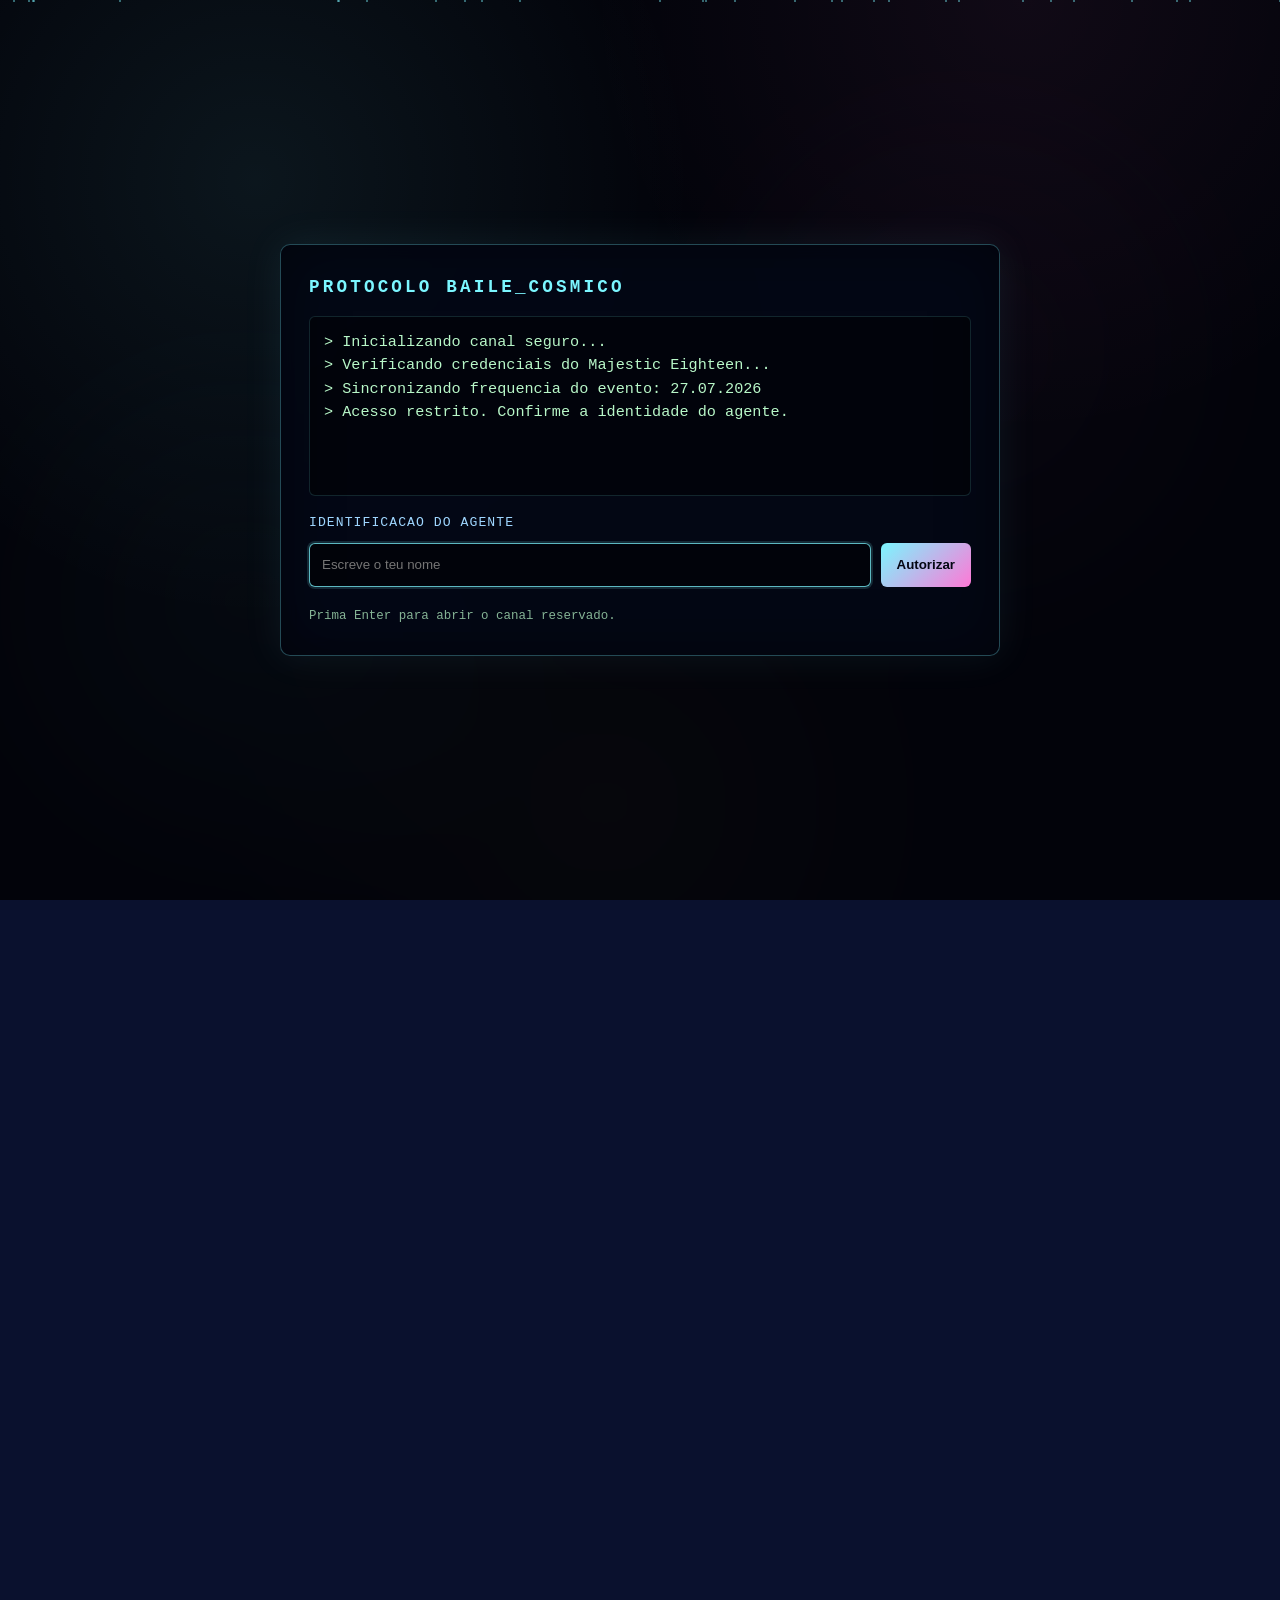
<file: index.html>
﻿<!DOCTYPE html>
<html lang="pt-PT">
<head>
    <meta charset="UTF-8">
    <meta name="viewport" content="width=device-width, initial-scale=1.0">
    <meta name="description" content="Baile Cósmico é o site narrativo do Majestic Eighteen de Natasha, com galeria, depoimentos, playlist e convite especial.">
    <meta name="theme-color" content="#070a1f">
    <meta name="robots" content="index, follow">
    <link rel="canonical" href="https://baile-cosmico.vercel.app/">
    <link rel="icon" href="favicon.svg" type="image/svg+xml">
    <link rel="preload" as="image" href="imagens/foto-header.jpeg">
    <meta property="og:type" content="website">
    <meta property="og:site_name" content="Baile Cósmico">
    <meta property="og:title" content="Baile Cósmico | Majestic Eighteen">
    <meta property="og:description" content="Entre no universo emocional e cósmico do Majestic Eighteen de Natasha.">
    <meta property="og:url" content="https://baile-cosmico.vercel.app/">
    <meta property="og:image" content="https://baile-cosmico.vercel.app/imagens/foto-header.jpeg">
    <meta name="twitter:card" content="summary_large_image">
    <title>Baile Cósmico | Majestic Eighteen de Natasha</title>
    <link rel="stylesheet" href="style/style.css">
    <script type="application/ld+json">
        {
        "@context": "https://schema.org",
        "@type": "Event",
        "name": "Baile Cósmico - Majestic Eighteen",
        "description": "Celebração dos dezoito anos de Natasha em uma experiência narrativa com convite, galeria, depoimentos e playlist.",
        "startDate": "2026-07-27T00:00:00+01:00",
        "endDate": "2026-07-27T23:59:59+01:00",
        "eventAttendanceMode": "https://schema.org/OfflineEventAttendanceMode",
        "eventStatus": "https://schema.org/EventScheduled",
        "image": "https://baile-cosmico.vercel.app/imagens/foto-header.jpeg",
        "url": "https://baile-cosmico.vercel.app/",
        "location": {
            "@type": "Place",
            "name": "Ondjiva, Angola",
            "address": {
            "@type": "PostalAddress",
            "addressLocality": "Ondjiva",
            "addressCountry": "AO"
            }
        },
        "organizer": {
            "@type": "Person",
            "name": "Natasha",
            "url": "https://baile-cosmico.vercel.app/"
        }
        }
    </script>
    <link rel="stylesheet" href="style/experience.css">
    <link rel="stylesheet" href="style/cosmic-gate.css">
    <script>
        if (!sessionStorage.getItem("baile_cosmico_gate_passed")) {
            document.documentElement.classList.add("cosmic-gate-pending");
        }
    </script>
</head>
<body data-page-title="Baile Cósmico | Majestic Eighteen de Natasha">
    <a class="skip-link" href="#conteudo">Saltar para o conteúdo</a>
    <header role="banner">
        <h1>Baile Cósmico</h1>
        <h2>Tasha Hars</h2>
        <div id="countdown" aria-label="Contagem regressiva para o evento">
            <div class="time-box"><span id="days">00</span><p>DAYS</p></div>
            <div class="time-box"><span id="hours">00</span><p>HOURS</p></div>
            <div class="time-box"><span id="minutes">00</span><p>MINUTES</p></div>
            <div class="time-box"><span id="seconds">00</span><p>SECONDS</p></div>
        </div>
    </header>

    <nav class="links" aria-label="Navegação principal">
        <a href="index.html">Início</a>
        <a href="pages/galeria.html">Galeria</a>
        <a href="pages/depoimentos.html">Depoimentos</a>
        <a href="pages/playlist.html">Playlist</a>
        <a href="pages/convite.html">Convite</a>
    </nav>

    <main id="conteudo">
        <article>
            <h2>Um convite para atravessar este momento</h2>
            <img src="imagens/foto32.jpeg" alt="Retrato artístico de Natasha para o Baile Cósmico" width="1200" height="1600" decoding="async" fetchpriority="high">
            <p>
                Belonging in spaces between, ignoring these boxes I used to fit into. Just a way to remind myself that I exist, and to be grateful for this becoming eighteen.
                <br><br>
                Em breve chegará o meu décimo oitavo aniversário. E, pela primeira vez, sinto que não estou apenas a celebrar um número, mas a atravessar um limiar. Este site é a materialização de meses de espera, de preparação e, acima de tudo, de transformação. É a prova de que este dia é real. De que eu cheguei até aqui.
                <br><br>
                Os 17 não foram barulhentos. Não foram cheios de grandes acontecimentos ou histórias que parecem filmes, como os Sweet Sixteen. Mas foram verdadeiros.
                <br><br>
                Senti coisas que nunca imaginei que sentiria, desde amor até ódio. E isso não foi mágico como nos livros — foi confuso, assustador. Foram os tipos de sentimentos que nos obrigam a fugir de nós mesmos. E, talvez por isso, eu tenha escolhido ignorá-los. Nem tudo o que sentimos precisa ser vivido e isso também é crescer.
                <br><br>
                Mas, em meio a tudo isso, encontrei algo que foi muito significativo: a amizade. Com a Edvânia, descobri o verdadeiro significado de heart to heart com amigos, não como algo romântico, mas como uma conexão sincera, leve e segura. Daquelas que não exigem explicações, apenas presença. Fiz novas amizades. Deixei outras para trás. E entendi que crescer também é saber escolher quem fica e aceitar quem já não pertence.
                <br><br>
                A vida, no entanto, também me apresentou desafios que eu não podia ignorar. O divórcio dos meus pais foi um deles. Não foi fácil, foi transformador. Obrigou-me a ver o mundo com outros olhos, a entender o valor de coisas que antes pareciam garantidas: um lar estável, o amor dentro de casa, a presença constante de uma família unida. E, ao mesmo tempo, fez-me valorizar ainda mais as pessoas que estiveram ao meu lado, meus amigos, apoios, refúgios. Os 17 foram, acima de tudo, um ano de amadurecimento silencioso. De aprender sem perceber que estava a aprender, de crescer sem anunciar que estava a crescer.
                <br><br>
                À beira do fim do ensino secundário, com o coração dividido entre o medo e a ansiedade boa de quem está prestes a começar algo novo. As universidades, os caminhos, os sonhos que durante tanto tempo foram apenas ideias… tudo começa a ganhar forma. Se antes eu estava a aprender a sobreviver, e depois a florescer, agora, eu começo a entender o que significa tornar-me.
                <br><br>
                O Majestic Eighteen não é sobre perfeição, mas sobre consciência e presença. Sobre aceitar que a vida nem sempre será bonita, mas ainda assim pode ser significativa. Então, este é o meu convite: não apenas para entrarem neste baile… mas para entrarem neste momento comigo.
                <br><br>
                E, se ao percorrerem este espaço encontrarem um pedaço de mim — espero que, de alguma forma, encontrem também um pedaço de vocês.
            </p>
        </article>
    </main>

    <footer>
        <p>Desenvolvido por <a href="https://github.com/Joao-Mukoma-Dona-Pedro" target="_blank" rel="noopener noreferrer">João Pedro</a></p>
    </footer>

    <script src="js/mission-data.js"></script>
    <script src="js/cosmic-gate.js"></script>
    <script src="js/seo.js" defer></script>
    <script>
        function atualizarCountdown() {
            const destino = new Date("2026-07-27T00:00:00").getTime();
            const agora = new Date().getTime();
            const diferenca = destino - agora;

            if (diferenca <= 0) {
                document.getElementById("countdown").textContent = "EVENTO COMEÇOU";
                return;
            }

            const dias = Math.floor(diferenca / (1000 * 60 * 60 * 24));
            const horas = Math.floor((diferenca % (1000 * 60 * 60 * 24)) / (1000 * 60 * 60));
            const minutos = Math.floor((diferenca % (1000 * 60 * 60)) / (1000 * 60));
            const segundos = Math.floor((diferenca % (1000 * 60)) / 1000);

            document.getElementById("days").textContent = dias;
            document.getElementById("hours").textContent = horas;
            document.getElementById("minutes").textContent = minutos;
            document.getElementById("seconds").textContent = segundos;
        }

        setInterval(atualizarCountdown, 1000);
        atualizarCountdown();
    </script>
    <script src="js/cosmic-experience.js" defer></script>
</body>
</html>
</file>
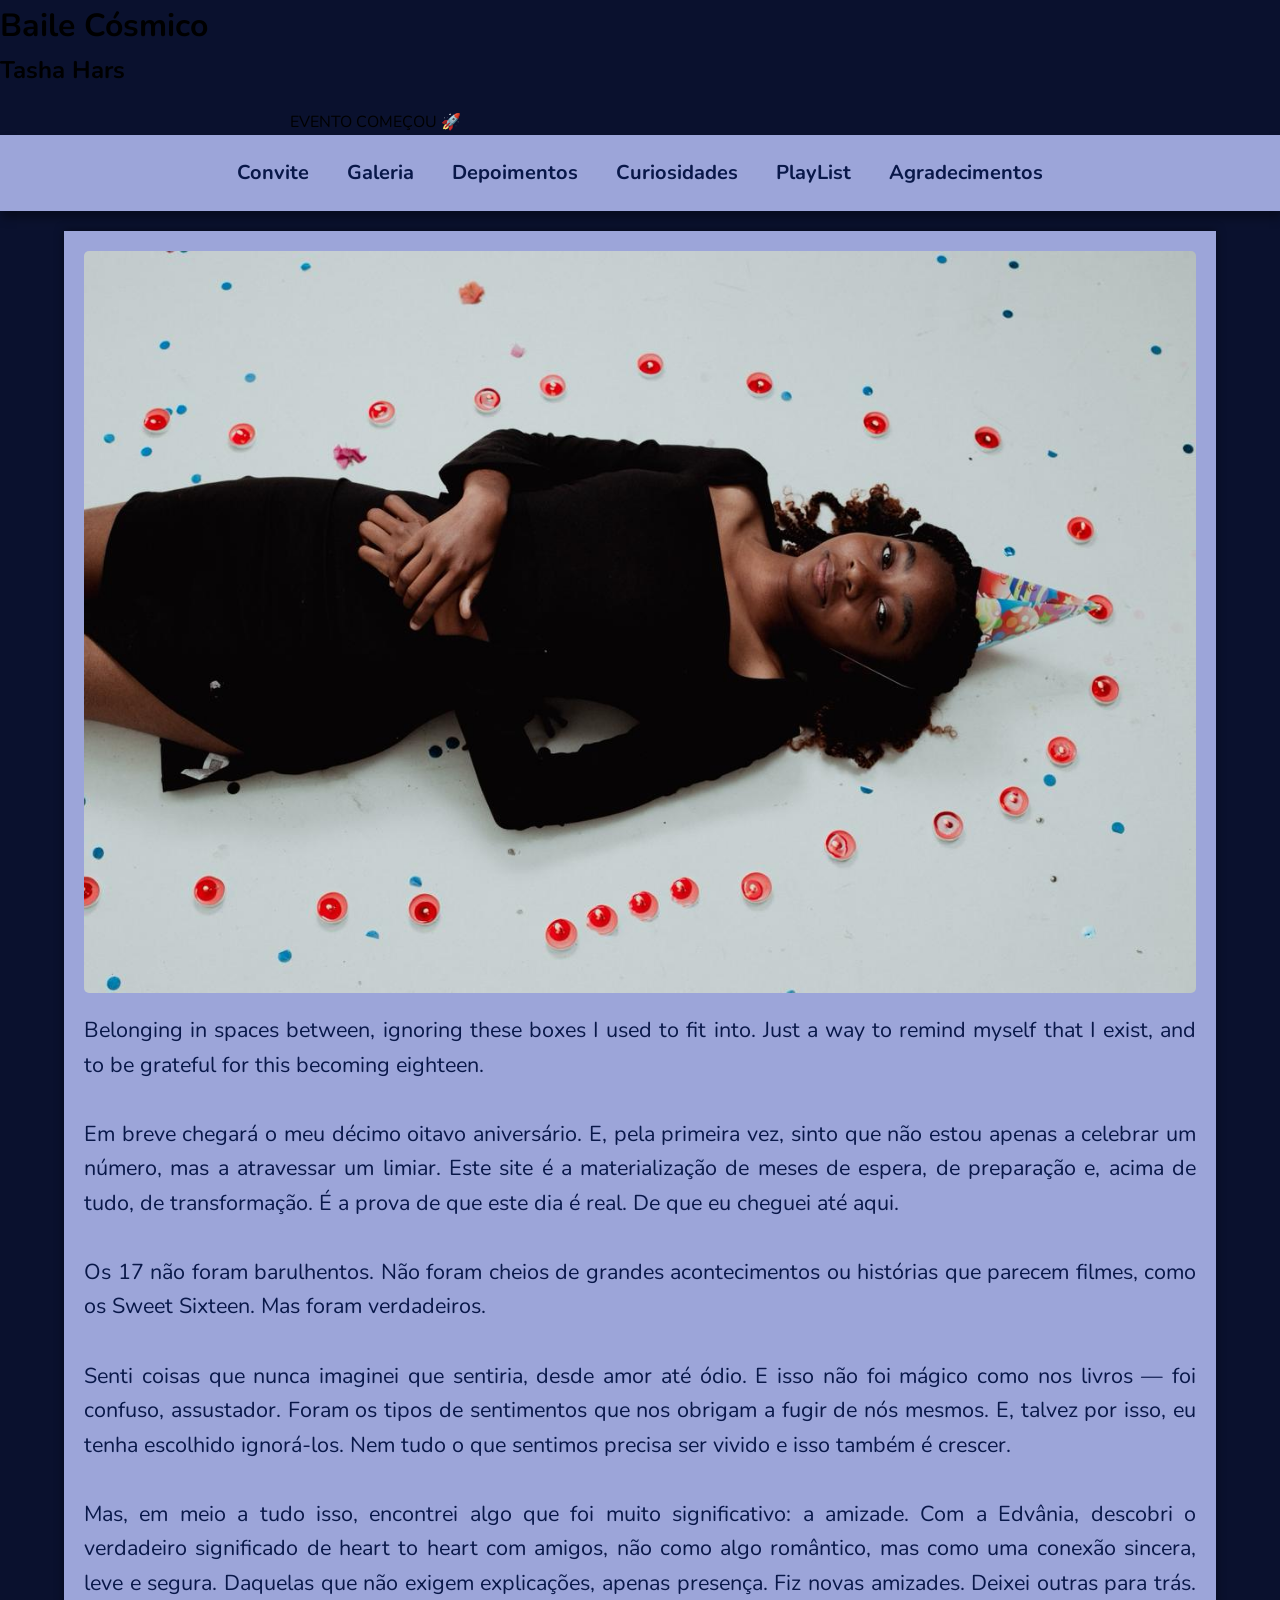
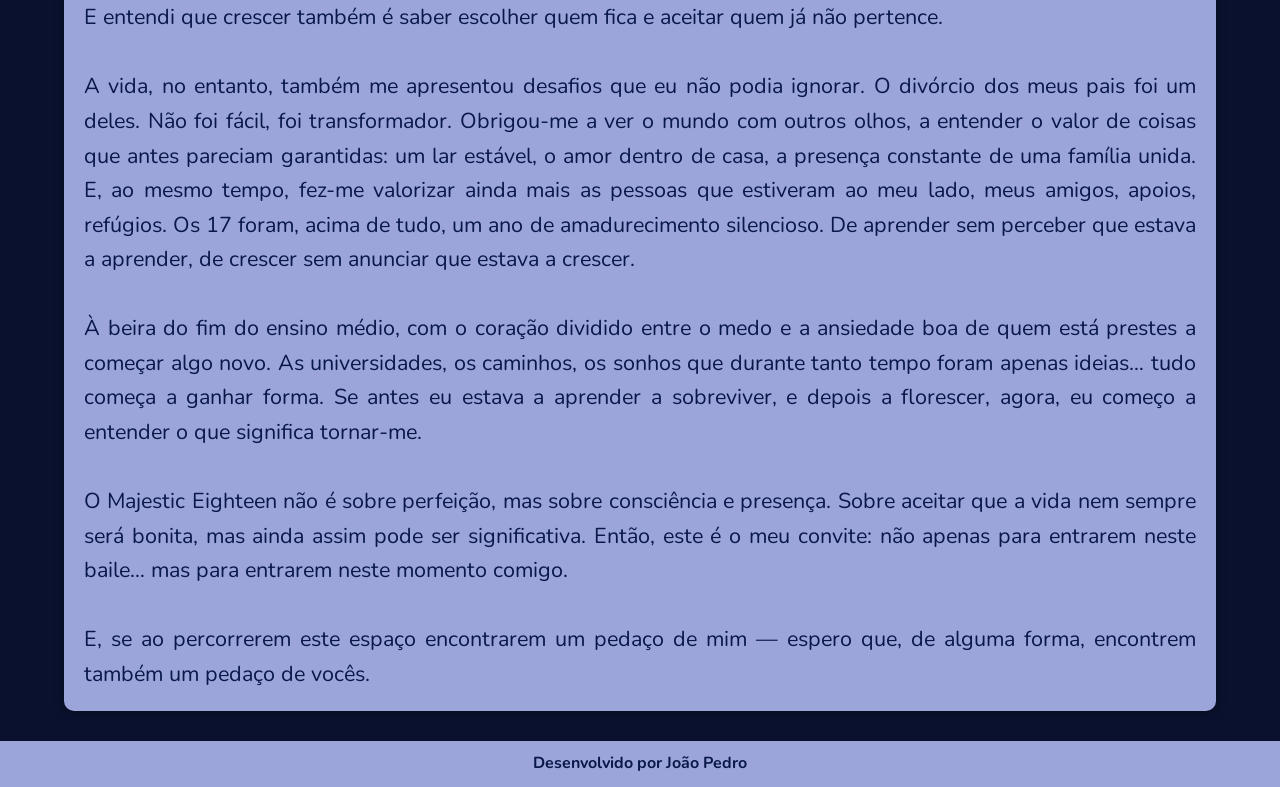
<file: pages/index.html>
<!DOCTYPE html>
<html lang="pt-br">
<head>
    <meta charset="UTF-8">
    <meta name="viewport" content="width=device-width, initial-scale=1.0">
    <title>Baile Cósmico</title>

    <link rel="stylesheet" href="../style/style.css ">

</head>
<body>
    
    <div>
        <header>
            <h1>Baile Cósmico</h1>
            <h2>Tasha Hars</h2>
            <div id="countdown">
    <div class="time-box">
        <span id="days">00</span>
        <p>DAYS</p>
    </div>
    <div class="time-box">
        <span id="hours">00</span>
        <p>HOURS</p>
    </div>
    <div class="time-box">
        <span id="minutes">00</span>
        <p>MINUTES</p>
    </div>
    <div class="time-box">
        <span id="seconds">00</span>
        <p>SECONDS</p>
    </div>
</div>
        </header>
    </div>
    <nav class="links">
        <a href="convite.html">Convite</a>
        <a href="galeria.html">Galeria</a>
        <a href="depoimentos.html">Depoimentos</a>
        <a href="curiosidades.html">Curiosidades</a>
        <a href="playlist.html">PlayList</a>
        <a href="agradecimentos.html">Agradecimentos</a>

    </nav>
    <nav>

    </nav>
    <main>
        <article>

            <img src="../images/foto32.jpeg">
          <p>
            Belonging in spaces between, ignoring these boxes I used to fit into. Just a way to remind myself that I exist, and to be grateful for this becoming eighteen.
            <br>
            <br>
            Em breve chegará o meu décimo oitavo aniversário. E, pela primeira vez, sinto que não estou apenas a celebrar um número, mas a atravessar um limiar. Este site é a materialização de meses de espera, de preparação e, acima de tudo, de transformação. É a prova de que este dia é real. De que eu cheguei até aqui.
            <br>
            <br>
            Os 17 não foram barulhentos. Não foram cheios de grandes acontecimentos ou histórias que parecem filmes, como os Sweet Sixteen. Mas foram verdadeiros.
            <br>
            <br>
            Senti coisas que nunca imaginei que sentiria, desde amor até ódio. E isso não foi mágico como nos livros — foi confuso, assustador. Foram os tipos de sentimentos que nos obrigam a fugir de nós mesmos. E, talvez por isso, eu tenha escolhido ignorá-los. Nem tudo o que sentimos precisa ser vivido e isso também é crescer.
            <br>
            <br>
            Mas, em meio a tudo isso, encontrei algo que foi muito significativo: a amizade. Com a Edvânia, descobri o verdadeiro significado de heart to heart com amigos, não como algo romântico, mas como uma conexão sincera, leve e segura. Daquelas que não exigem explicações, apenas presença. Fiz novas amizades. Deixei outras para trás. E entendi que crescer também é saber escolher quem fica e aceitar quem já não pertence.
            <br>
            <br>
            A vida, no entanto, também me apresentou desafios que eu não podia ignorar. O divórcio dos meus pais foi um deles. Não foi fácil, foi transformador. Obrigou-me a ver o mundo com outros olhos, a entender o valor de coisas que antes pareciam garantidas: um lar estável, o amor dentro de casa, a presença constante de uma família unida. E, ao mesmo tempo, fez-me valorizar ainda mais as pessoas que estiveram ao meu lado, meus amigos, apoios, refúgios. Os 17 foram, acima de tudo, um ano de amadurecimento silencioso. De aprender sem perceber que estava a aprender, de crescer sem anunciar que estava a crescer.
            <br>
            <br>
            À beira do fim do ensino médio, com o coração dividido entre o medo e a ansiedade boa de quem está prestes a começar algo novo. As universidades, os caminhos, os sonhos que durante tanto tempo foram apenas ideias… tudo começa a ganhar forma. Se antes eu estava a aprender a sobreviver, e depois a florescer, agora, eu começo a entender o que significa tornar-me.
            <br>
            <br>
            O Majestic Eighteen não é sobre perfeição, mas sobre consciência e presença. Sobre aceitar que a vida nem sempre será bonita, mas ainda assim pode ser significativa. Então, este é o meu convite:
            não apenas para entrarem neste baile… mas para entrarem neste momento comigo.
            <br>
            <br>
            E, se ao percorrerem este espaço encontrarem um pedaço de mim —
            espero que, de alguma forma, encontrem também um pedaço de vocês.
          </p>  
        </article>
    </main>
    <footer>
       <p>Desenvolvido por <a href="https://github.com/Joao-Mukoma-Dona-Pedro" target="_blank"> João Pedro</a></p> 
    </footer>

    

<script>
function atualizarCountdown() {
    const destino = new Date("2026-07-27T00:00:00").getTime();
    const agora = new Date().getTime();

    const diferenca = destino - agora;

    if (diferenca <= 0) {
        document.getElementById("countdown").innerHTML = "EVENTO COMEÇOU 🚀";
        return;
    }

    const dias = Math.floor(diferenca / (1000 * 60 * 60 * 24));
    const horas = Math.floor((diferenca % (1000 * 60 * 60 * 24)) / (1000 * 60 * 60));
    const minutos = Math.floor((diferenca % (1000 * 60 * 60)) / (1000 * 60));
    const segundos = Math.floor((diferenca % (1000 * 60)) / 1000);

    document.getElementById("days").textContent = dias;
    document.getElementById("hours").textContent = horas;
    document.getElementById("minutes").textContent = minutos;
    document.getElementById("seconds").textContent = segundos;
}

setInterval(atualizarCountdown, 1000);
atualizarCountdown();
</script>
</body>
</html>
</file>
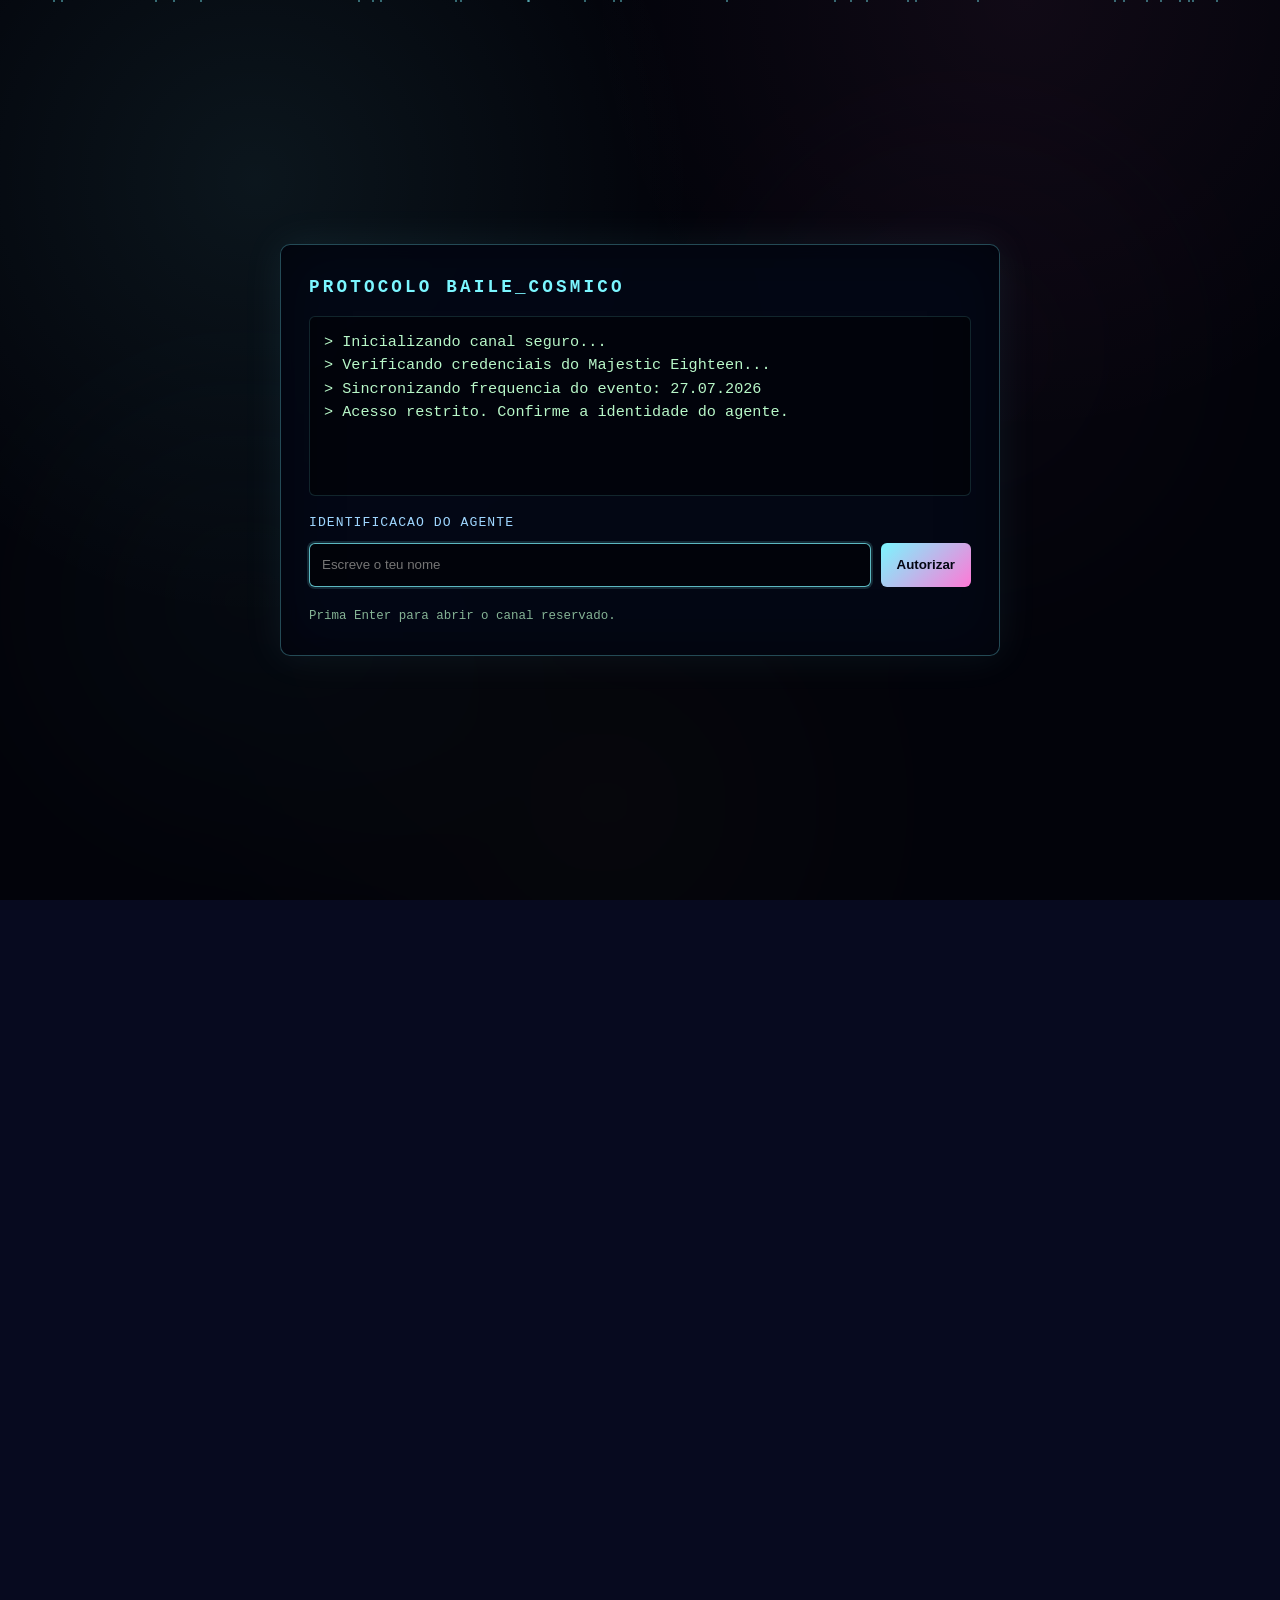
<file: pages/depoimentos.html>
<!DOCTYPE html>
<html lang="pt-PT">
<head>
    <meta charset="UTF-8">
    <meta name="viewport" content="width=device-width, initial-scale=1.0">
    <meta name="description" content="Depoimentos emocionais sobre Natasha, organizados como cordel moderno no universo do Baile Cósmico.">
    <meta name="theme-color" content="#070a1f">
    <meta name="robots" content="index, follow">
    <link rel="canonical" href="https://baile-cosmico.vercel.app/pages/depoimentos.html">
    <link rel="icon" href="../favicon.svg" type="image/svg+xml">
    <link rel="preload" as="image" href="../imagens/foto-header.jpeg">
    <meta property="og:type" content="article">
    <meta property="og:site_name" content="Baile Cósmico">
    <meta property="og:title" content="Depoimentos para Natasha | Baile Cósmico">
    <meta property="og:description" content="Um livro emocional interativo com memórias, carinho e palavras especiais para Natasha.">
    <meta property="og:url" content="https://baile-cosmico.vercel.app/pages/depoimentos.html">
    <meta property="og:image" content="https://baile-cosmico.vercel.app/imagens/foto-header.jpeg">
    <meta name="twitter:card" content="summary_large_image">
    <title>Depoimentos para Natasha | Baile Cósmico</title>
    <link rel="stylesheet" href="../style/depoimentos.css">
    <link rel="stylesheet" href="../style/experience.css">
    <link rel="stylesheet" href="../style/cosmic-gate.css">
    <script>
        if (!sessionStorage.getItem("baile_cosmico_gate_passed")) {
            document.documentElement.classList.add("cosmic-gate-pending");
        }
    </script>
</head>
<body class="cordel-page" data-page-title="Depoimentos para Natasha">
    <a class="skip-link" href="#conteudo">Saltar para o conteúdo</a>
    <header class="cordel-hero" role="banner">
        <div class="cordel-hero__content reveal">
            <p class="eyebrow">Baile Cósmico</p>
            <h1><span>Depoimentos</span><span>para Natasha</span></h1>
            <p class="cordel-hero__intro">
                Um livro emocional em estrofes — vozes que guardam carinho,
                memória e pequenos universos sobre quem ela é.
            </p>
        </div>
    </header>

    <nav class="links" aria-label="Navegação principal">
        <a href="../index.html">Início</a>
        <a href="galeria.html">Galeria</a>
        <a href="depoimentos.html">Depoimentos</a>
        <a href="playlist.html">Playlist</a>
        <a href="convite.html">Convite</a>
    </nav>

    <main id="conteudo">
        <section class="cordel-stanza reveal cordel-stanza--light">
            <div class="cordel-stanza__bg" aria-hidden="true"></div>
            <article class="cordel-panel">
                <p class="cordel-number">01</p>
                <h2 class="cordel-question">Como descreverias a Natasha em três palavras?</h2>
                <p class="cordel-author">Allie</p>
                <div class="cordel-verse">
                    Altruísta.<br>
                    Engenhosa.<br>
                    Hella crazy fun.<br>
                </div>
            </article>
        </section>
        <section class="cordel-stanza reveal cordel-stanza--cosmic" data-bg="one">
            <div class="cordel-stanza__bg" aria-hidden="true"></div>
            <article class="cordel-panel">
                <p class="cordel-number">02</p>
                <h2 class="cordel-question">Qual foi o momento mais marcante que já viveste com ela?</h2>
                <p class="cordel-author">Ariel</p>
                <div class="cordel-verse">
                    Acho que foi no aniversário da Relícia.<br>
                    Não foi apenas o momento do piquenique,<br>
                    mas também todo o processo de preparação.<br>
                    <br>
                    Foi realmente muito, muito fixe.<br>
                </div>
            </article>
        </section>
        <section class="cordel-stanza reveal cordel-stanza--light">
            <div class="cordel-stanza__bg" aria-hidden="true"></div>
            <article class="cordel-panel">
                <p class="cordel-number">03</p>
                <h2 class="cordel-question">O que sentes quando estás com a Natasha?</h2>
                <p class="cordel-author">Edvânia</p>
                <div class="cordel-verse">
                    Sinto-me muitíssimo feliz,<br>
                    porque, às vezes,<br>
                    mesmo quando estou sem vontade de sorrir,<br>
                    as tuas brincadeiras são sempre<br>
                    uma das melhores formas de me alegrar.<br>
                </div>
            </article>
        </section>
        <section class="cordel-stanza reveal cordel-stanza--cosmic is-dense" data-bg="two">
            <div class="cordel-stanza__bg" aria-hidden="true"></div>
            <article class="cordel-panel">
                <p class="cordel-number">04</p>
                <h2 class="cordel-question">O que achas que me torna diferente das outras pessoas?</h2>
                <p class="cordel-author">Evalinda</p>
                <div class="cordel-verse">
                    Eis algumas das tuas diferenças:<br>
                    <br>
                    Possuis um pensamento crítico diferente.<br>
                    És empática, algo que admiro muito em ti.<br>
                    Tens sabedoria: procuras saber antes de julgar.<br>
                    Entendes as nossas diferenças<br>
                    e ajudas sempre que podes.<br>
                    <br>
                    Sabes quando estar séria<br>
                    e quando fazer brincadeiras.<br>
                    Ajudas as pessoas a sentirem-se melhor.<br>
                    És alguém sem preferências:<br>
                    todos podem chegar e sentir-se bem-vindos.<br>
                    <br>
                    Tens humildade, organização,<br>
                    mistério e diversão.<br>
                    És séria, brincalhona<br>
                    e incrível. Acredita!<br>
                </div>
            </article>
        </section>
        <section class="cordel-stanza reveal cordel-stanza--light is-dense">
            <div class="cordel-stanza__bg" aria-hidden="true"></div>
            <article class="cordel-panel">
                <p class="cordel-number">05</p>
                <h2 class="cordel-question">Se tivesses de resumir a energia dela, como seria?</h2>
                <p class="cordel-author">Mariene</p>
                <div class="cordel-verse">
                    Há pessoas cuja presença não se explica:<br>
                    sente-se.<br>
                    <br>
                    Ela é exatamente isso:<br>
                    uma energia que não se limita ao espaço que ocupa,<br>
                    mas que se estende, silenciosamente,<br>
                    a tudo e a todos à volta.<br>
                    <br>
                    Há nela uma força quase imperceptível à primeira vista,<br>
                    mas que, com o tempo,<br>
                    se revela e se expande,<br>
                    envolvendo quem está por perto<br>
                    de forma natural e cativante.<br>
                    <br>
                    Não é nada forçado,<br>
                    nem previamente construído.<br>
                    É simplesmente parte de quem ela é:<br>
                    simpática, inteligente, sonhadora<br>
                    e ambiciosa no sentido mais nobre da palavra.<br>
                    <br>
                    Talvez seja essa uma das infinitas combinações<br>
                    que a tornam tão especial.<br>
                </div>
            </article>
        </section>
        <section class="cordel-stanza reveal cordel-stanza--cosmic is-dense" data-bg="three">
            <div class="cordel-stanza__bg" aria-hidden="true"></div>
            <article class="cordel-panel">
                <p class="cordel-number">06</p>
                <h2 class="cordel-question">Qual foi o momento mais engraçado que já tiveste com ela?</h2>
                <p class="cordel-author">Sócrates</p>
                <div class="cordel-verse">
                    És muito engraçada e muito maluquinha, kkk.<br>
                    Por isso, é difícil escolher só um momento.<br>
                    <br>
                    Mas, se tivesse de dizer um,<br>
                    escolheria o mais recente:<br>
                    o dia em que me deste o meu presente<br>
                    e estávamos a caminhar.<br>
                    O tio Manguxo quis falar com o sobrinho dele,<br>
                    mas ele não estava em condições, juro.<br>
                    <br>
                    Depois, mais à frente, na faculdade,<br>
                    quando me puxaste,<br>
                    fizeste aquela cena com a língua<br>
                    enquanto fingias chorar.<br>
                    O guarda ficou a olhar para nós com uma cara do tipo:<br>
                    &quot;Meu Deus, o que é isto? Tenho mesmo de assistir a isto?&quot;<br>
                    <br>
                    Eu comecei a rir e disse:<br>
                    &quot;Olha só esse cota.&quot;<br>
                    Ele desviou o olhar, todo desconfiado,<br>
                    e nós começámos a rir dele, kkk.<br>
                    <br>
                    Ou então quando te vi a beber quissangua.<br>
                    Tu não sabes beber quissangua, kkk.<br>
                    Os gestos que fazias,<br>
                    a agitar, a virar...<br>
                    aquilo não estava bom.<br>
                </div>
            </article>
        </section>
        <section class="cordel-stanza reveal cordel-stanza--light is-dense">
            <div class="cordel-stanza__bg" aria-hidden="true"></div>
            <article class="cordel-panel">
                <p class="cordel-number">07</p>
                <h2 class="cordel-question">Uma memória pequena, mas especial, que nunca esqueceste?</h2>
                <p class="cordel-author">Josimira</p>
                <div class="cordel-verse">
                    Lembro-me de quando me consolaste,<br>
                    na 11.ª classe,<br>
                    quando eu tinha dificuldades<br>
                    em fazer a minha apresentação em inglês.<br>
                    <br>
                    Eu sentia-me muito mal por não conseguir falar.<br>
                    Enviei-te uma mensagem triste,<br>
                    a explicar por que não conseguia falar<br>
                    e por que chorei naquele dia<br>
                    quando o professor me repreendeu.<br>
                    <br>
                    Tu disseste-me para me esforçar,<br>
                    para não ficar triste,<br>
                    e que, apesar de eu ser muito emotiva,<br>
                    precisava ultrapassar esse medo de falar.<br>
                </div>
            </article>
        </section>
        <section class="cordel-stanza reveal cordel-stanza--cosmic" data-bg="four">
            <div class="cordel-stanza__bg" aria-hidden="true"></div>
            <article class="cordel-panel">
                <p class="cordel-number">08</p>
                <h2 class="cordel-question">Qual foi uma situação difícil em que viste a força dela?</h2>
                <p class="cordel-author">Lwena</p>
                <div class="cordel-verse">
                    Foi quando descobriste aquilo.<br>
                    Sinceramente, admirei muito<br>
                    o modo como apoiaste a tua mãe.<br>
                    <br>
                    Eu sei que viver uma realidade diferente,<br>
                    de um dia para o outro,<br>
                    é difícil.<br>
                    Odiar alguém que tanto amas também é.<br>
                    <br>
                    E nunca te vi a lamentares-te<br>
                    nem a fazeres-te de vítima.<br>
                    Isso, sinceramente,<br>
                    impressiona-me até hoje.<br>
                </div>
            </article>
        </section>
        <section class="cordel-stanza reveal cordel-stanza--light">
            <div class="cordel-stanza__bg" aria-hidden="true"></div>
            <article class="cordel-panel">
                <p class="cordel-number">09</p>
                <h2 class="cordel-question">Um momento em que pensaste: «ela é mesmo única»?</h2>
                <p class="cordel-author">Ariel</p>
                <div class="cordel-verse">
                    Acho que sempre que via os teus trabalhos.<br>
                    Eu ficava a pensar:<br>
                    esta miúda é muito competente, juro.<br>
                    <br>
                    Empenhas-te muito<br>
                    e fazes tudo bem<br>
                    quando te delegam alguma tarefa.<br>
                    Trabalhas com criatividade e responsabilidade.<br>
                    <br>
                    Sempre te considerei<br>
                    uma mulher única lá no Liceu.<br>
                </div>
            </article>
        </section>
        <section class="cordel-stanza reveal cordel-stanza--cosmic" data-bg="five">
            <div class="cordel-stanza__bg" aria-hidden="true"></div>
            <article class="cordel-panel">
                <p class="cordel-number">10</p>
                <h2 class="cordel-question">Como a Natasha mudou desde que a conheces?</h2>
                <p class="cordel-author">Tóldia</p>
                <div class="cordel-verse">
                    A Natasha mudou bastante desde que a conheci.<br>
                    Tornou-se mais madura,<br>
                    e isso nota-se claramente nas atitudes dela.<br>
                    <br>
                    Mas talvez a maior mudança<br>
                    se tenha refletido em mim,<br>
                    porque, aos poucos,<br>
                    ela acabou por preencher espaços vazios<br>
                    que existiam em mim.<br>
                    <br>
                    Tornou-se alguém<br>
                    por quem criei uma consideração muito especial.<br>
                </div>
            </article>
        </section>
        <section class="cordel-stanza reveal cordel-stanza--light">
            <div class="cordel-stanza__bg" aria-hidden="true"></div>
            <article class="cordel-panel">
                <p class="cordel-number">11</p>
                <h2 class="cordel-question">O que achas que ela ainda não percebe sobre si mesma?</h2>
                <p class="cordel-author">Baljeet</p>
                <div class="cordel-verse">
                    O quão forte e capaz ela é.<br>
                    <br>
                    Às vezes, gostaria que ela se visse<br>
                    como eu a vejo:<br>
                    uma miúda incrível,<br>
                    determinada<br>
                    e cheia de força de vontade.<br>
                    <br>
                    Acredito que ela conseguirá alcançar<br>
                    tudo aquilo que almeja.<br>
                    <br>
                    BE CONFIDENT, GIRL.<br>
                </div>
            </article>
        </section>
        <section class="cordel-stanza reveal cordel-stanza--cosmic is-dense" data-bg="six">
            <div class="cordel-stanza__bg" aria-hidden="true"></div>
            <article class="cordel-panel">
                <p class="cordel-number">12</p>
                <h2 class="cordel-question">Em que momento achas que ela mais brilha?</h2>
                <p class="cordel-author">Obama</p>
                <div class="cordel-verse">
                    Acho que tu estás no teu melhor<br>
                    quando entras naquela simbiose<br>
                    entre a Natasha emocional<br>
                    e a Natasha profissional.<br>
                    <br>
                    Também acho que brilhas<br>
                    quando estás diante de algum impasse da vida<br>
                    e precisas de mostrar que sabes alguma coisa.<br>
                    <br>
                    Ali tu demonstras:<br>
                    &quot;Ya, esta é a Natasha.&quot;<br>
                    <br>
                    Basicamente, acho que brilhas<br>
                    quando és a tua parte emocional<br>
                    misturada com a profissional,<br>
                    e não quando és apenas uma ou apenas outra.<br>
                </div>
            </article>
        </section>
        <section class="cordel-stanza reveal cordel-stanza--light is-dense">
            <div class="cordel-stanza__bg" aria-hidden="true"></div>
            <article class="cordel-panel">
                <p class="cordel-number">13</p>
                <h2 class="cordel-question">Qual é o meu maior talento que talvez eu subestime?</h2>
                <p class="cordel-author">Edvirgem</p>
                <div class="cordel-verse">
                    Amiga, tu tens muitos talentos.<br>
                    Só o facto de seres brega<br>
                    já te torna especial.<br>
                    <br>
                    És uma miúda que sabe começar uma discussão<br>
                    e terminá-la em risos.<br>
                    Tens o dom de sensibilizar as pessoas<br>
                    e de fazer com que coisas impossíveis<br>
                    pareçam possíveis.<br>
                    <br>
                    Tens o dom de aprender rápido,<br>
                    de ajudar mesmo quando parece<br>
                    que não te importas com ninguém.<br>
                    <br>
                    Quase me esquecia:<br>
                    tens o dom de ouvir todos<br>
                    e de aconselhar sempre que for preciso.<br>
                    Tens o dom de fazer as pessoas felizes<br>
                    e de organizar o que parece estar um caos.<br>
                    <br>
                    Sem esquecer que és a minha editora favorita.<br>
                </div>
            </article>
        </section>
        <section class="cordel-stanza reveal cordel-stanza--cosmic" data-bg="one">
            <div class="cordel-stanza__bg" aria-hidden="true"></div>
            <article class="cordel-panel">
                <p class="cordel-number">14</p>
                <h2 class="cordel-question">Como descreverias o coração dela?</h2>
                <p class="cordel-author">Sócrates</p>
                <div class="cordel-verse">
                    Eu diria que o teu coração<br>
                    parece o motor de um carro de Fórmula 1,<br>
                    pela intensidade com que sente.<br>
                    <br>
                    Tal como esse motor,<br>
                    que tem muita força<br>
                    e uma energia muito concentrada,<br>
                    o teu coração é bastante intenso.<br>
                    <br>
                    Parece que tudo aí dentro<br>
                    tende ao máximo.<br>
                    Mesmo assim, ele resiste<br>
                    a tudo e a qualquer coisa a mais<br>
                    que as pessoas nem sempre notam.<br>
                </div>
            </article>
        </section>
        <section class="cordel-stanza reveal cordel-stanza--light is-epic">
            <div class="cordel-stanza__bg" aria-hidden="true"></div>
            <article class="cordel-panel">
                <p class="cordel-number">15</p>
                <h2 class="cordel-question">O que achas que o futuro reserva para mim?</h2>
                <p class="cordel-author">João Pedro</p>
                <div class="cordel-verse">
                    Acho que, no futuro,<br>
                    estudarás numa universidade renomada<br>
                    nos Estados Unidos ou na Inglaterra.<br>
                    O teu nome sairá em manchetes<br>
                    como a estudante angolana<br>
                    que fez história ao entrar<br>
                    numa universidade de elite.<br>
                    <br>
                    Brilharás na universidade<br>
                    e formar-te-ás com honra.<br>
                    Talvez, durante o segundo ano,<br>
                    lances o teu livro,<br>
                    e ele torne-se um bestseller.<br>
                    As pessoas vão amá-lo tanto<br>
                    que a Disney produzirá um filme baseado nele.<br>
                    <br>
                    Nas férias de verão,<br>
                    farás intercâmbio em países como França,<br>
                    Suíça, Alemanha, Brasil, China e Japão.<br>
                    Falarás cerca de seis idiomas<br>
                    e, ainda assim,<br>
                    vais entrar em mais cursos de línguas.<br>
                    <br>
                    Depois de uma universidade bem-sucedida,<br>
                    farás um mestrado ou doutoramento na Suíça.<br>
                    Imagino-te com uma bata,<br>
                    calças de ganga, ténis<br>
                    e óculos de laboratório.<br>
                    Prenderás o cabelo com um elástico<br>
                    enquanto observas o comportamento<br>
                    de um reator de partículas<br>
                    e fazes anotações num bloco muito nerd,<br>
                    tipo tu.<br>
                    <br>
                    Quando terminares o doutoramento em física quântica,<br>
                    publicarás um artigo<br>
                    que te levará ao teu primeiro Nobel.<br>
                    Serás a mulher mais jovem<br>
                    a receber um Nobel de Física.<br>
                    <br>
                    Casarás com um homem bonito,<br>
                    terão, no máximo, quatro filhos<br>
                    porque acho que ele não vai querer mais do que isso, kkk.<br>
                    Entre os 28 e os 35 anos,<br>
                    voltarás para Angola<br>
                    com o objetivo de contribuir<br>
                    para o primeiro laboratório de ciências avançadas.<br>
                    <br>
                    Também terás um doutoramento em neurocirurgia<br>
                    e abrirás uma editora<br>
                    para jovens escritores em Angola.<br>
                    A Fundação Luméria será reconhecida pela ONU,<br>
                    e tu ganharás um lugar lá.<br>
                    <br>
                    Serás um dos nomes mais mencionados do século XXI.<br>
                    Além do teu sucesso académico e profissional,<br>
                    serás a mulher ideal de alguém<br>
                    e, com certeza, uma linda mãe.<br>
                    <br>
                    Se quiseres que eu diga tudo,<br>
                    terá de ser pessoalmente.<br>
                </div>
            </article>
        </section>
        <section class="cordel-stanza reveal cordel-stanza--cosmic" data-bg="two">
            <div class="cordel-stanza__bg" aria-hidden="true"></div>
            <article class="cordel-panel">
                <p class="cordel-number">16</p>
                <h2 class="cordel-question">Uma coisa que amas nela e nunca disseste?</h2>
                <p class="cordel-author">Esleidy</p>
                <div class="cordel-verse">
                    A tua determinação.<br>
                    <br>
                    Tu és a definição de tudo ao seu tempo:<br>
                    quando é para estudar,<br>
                    é mesmo para estudar;<br>
                    quando é para rir ou brincar,<br>
                    é mesmo para viver esses momentos;<br>
                    quando é para ajudar,<br>
                    é mesmo para ajudar,<br>
                    e não medes esforços para isso.<br>
                    <br>
                    Então, o que eu mais amo em ti<br>
                    é a tua determinação.<br>
                </div>
            </article>
        </section>
        <section class="cordel-stanza reveal cordel-stanza--light">
            <div class="cordel-stanza__bg" aria-hidden="true"></div>
            <article class="cordel-panel">
                <p class="cordel-number">17</p>
                <h2 class="cordel-question">Uma frase que define a Natasha?</h2>
                <p class="cordel-author">Relícia</p>
                <div class="cordel-verse">
                    &quot;Um momento de felicidade!<br>
                    Não será isso bastante para preencher uma vida?&quot;<br>
                    <br>
                    Ou:<br>
                    &quot;Nada é possível até que me provem o contrário.&quot;<br>
                    <br>
                    Ou ainda:<br>
                    &quot;Eu não faço porque sei,<br>
                    mas porque quero aprender.&quot;<br>
                    <br>
                    Fico com a última,<br>
                    mas as outras também têm muito a ver.<br>
                </div>
            </article>
        </section>
        <section class="cordel-stanza reveal cordel-stanza--cosmic" data-bg="three">
            <div class="cordel-stanza__bg" aria-hidden="true"></div>
            <article class="cordel-panel">
                <p class="cordel-number">18</p>
                <h2 class="cordel-question">Se ela fosse um elemento, qual seria?</h2>
                <p class="cordel-author">Jota</p>
                <div class="cordel-verse">
                    Seria o ar.<br>
                    <br>
                    Para mim, o ar está ligado<br>
                    ao pensamento,<br>
                    à criatividade<br>
                    e à comunicação.<br>
                    <br>
                    Ele representa inteligência,<br>
                    leveza<br>
                    e curiosidade.<br>
                </div>
            </article>
        </section>
        <section class="cordel-stanza reveal cordel-stanza--light">
            <div class="cordel-stanza__bg" aria-hidden="true"></div>
            <article class="cordel-panel">
                <p class="cordel-number">19</p>
                <h2 class="cordel-question">Se ela fosse uma música, qual seria?</h2>
                <p class="cordel-author">Miriam</p>
                <div class="cordel-verse">
                    Suzanne, da Raye.<br>
                    <br>
                    Tirando uma parte específica da música, kkk,<br>
                    ela passa muito a tua vibe.<br>
                </div>
            </article>
        </section>
    </main>
    <footer>
        <p>Desenvolvido por <a href="https://github.com/Joao-Mukoma-Dona-Pedro" target="_blank" rel="noopener noreferrer">João Pedro</a></p>
    </footer>
    <script src="../js/mission-data.js"></script>
    <script src="../js/cosmic-gate.js"></script>
    <script src="../js/seo.js" defer></script>
    <script src="../js/depoimentos.js" defer></script>
    <script src="../js/cosmic-experience.js" defer></script>
</body>
</html>
</file>
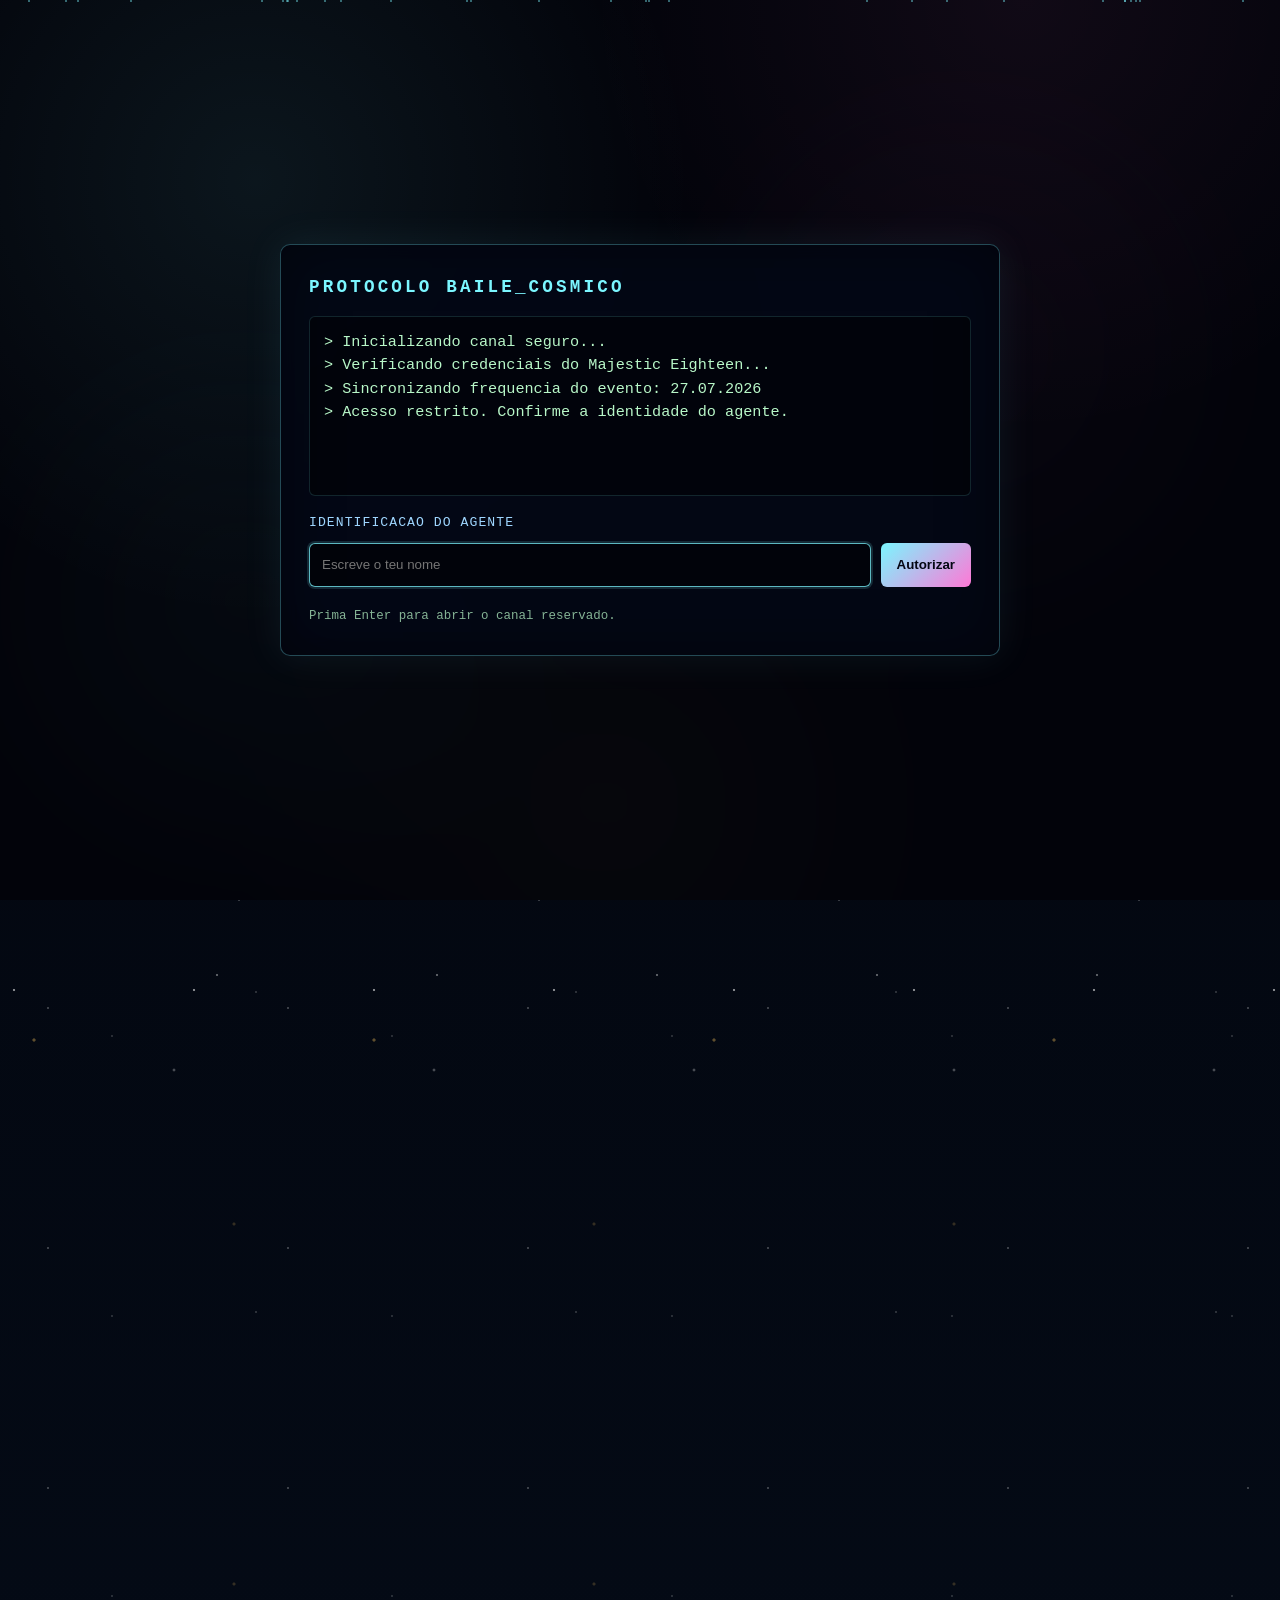
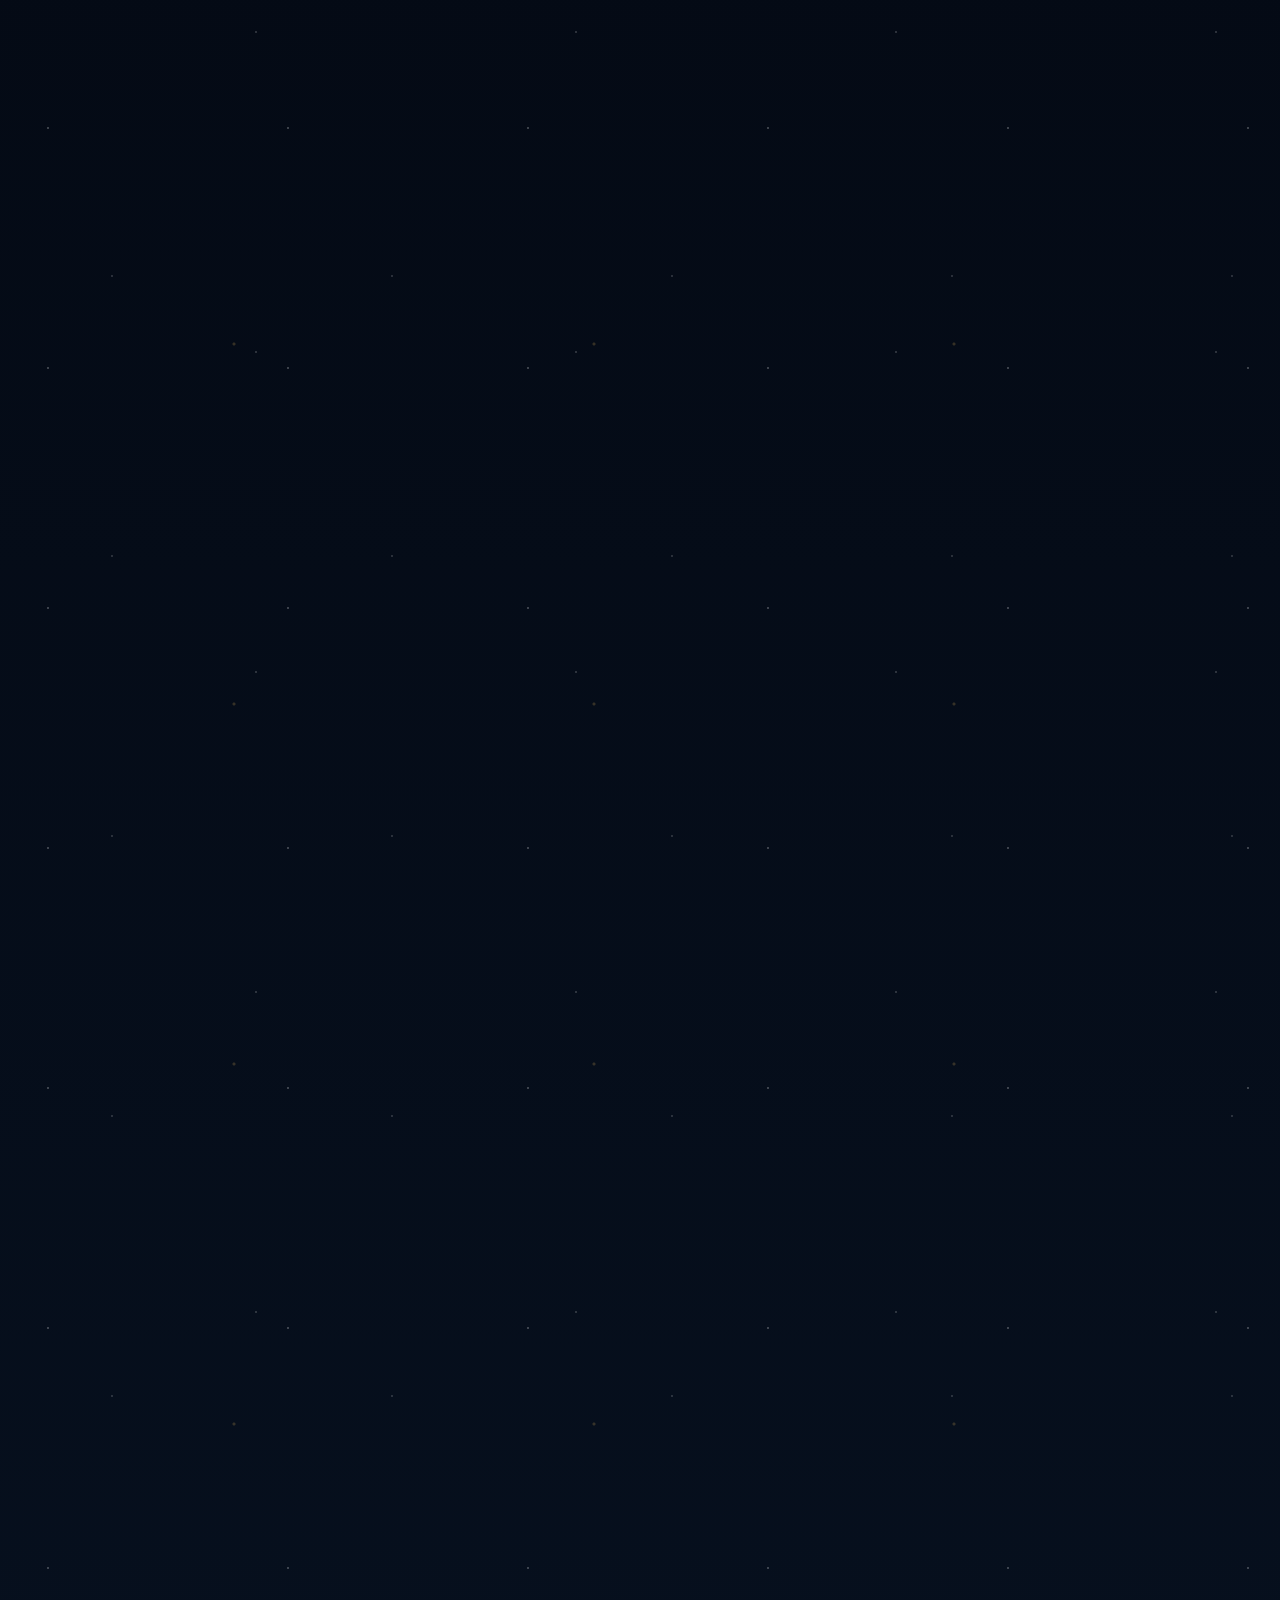
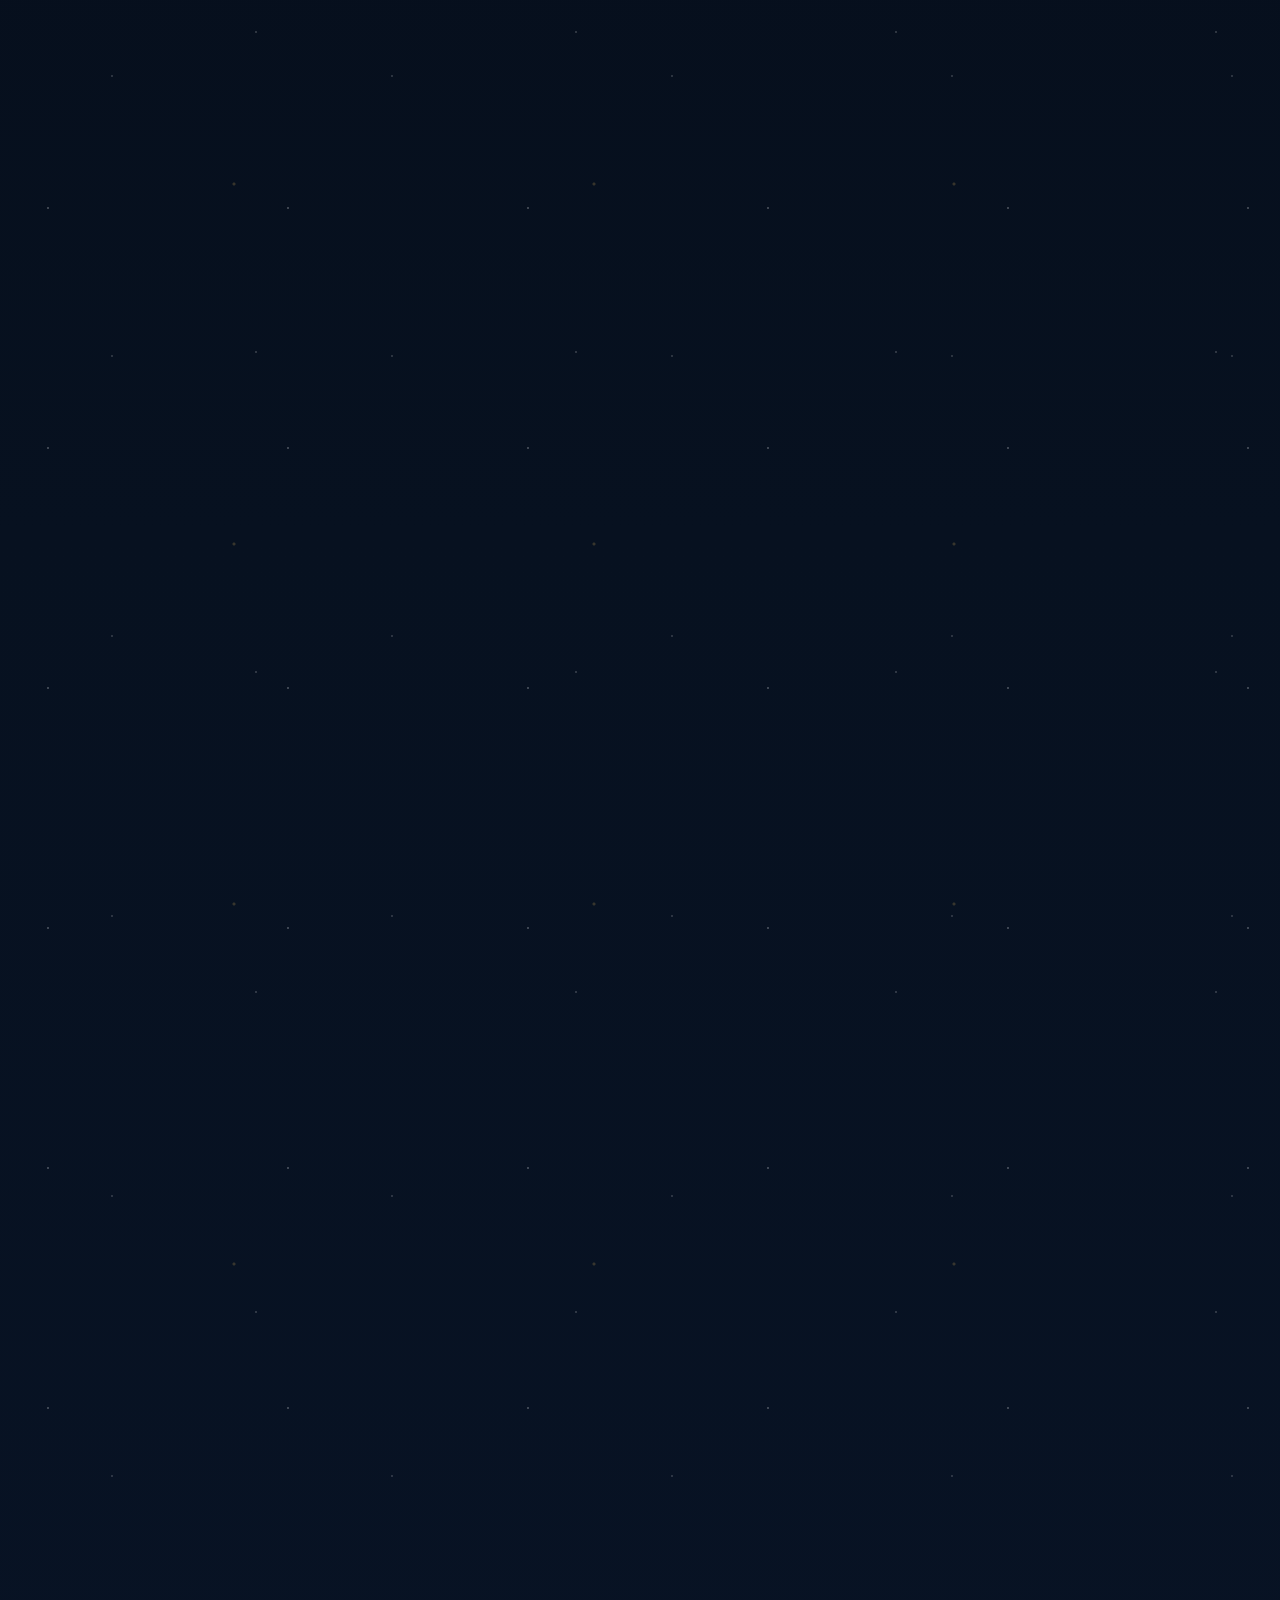
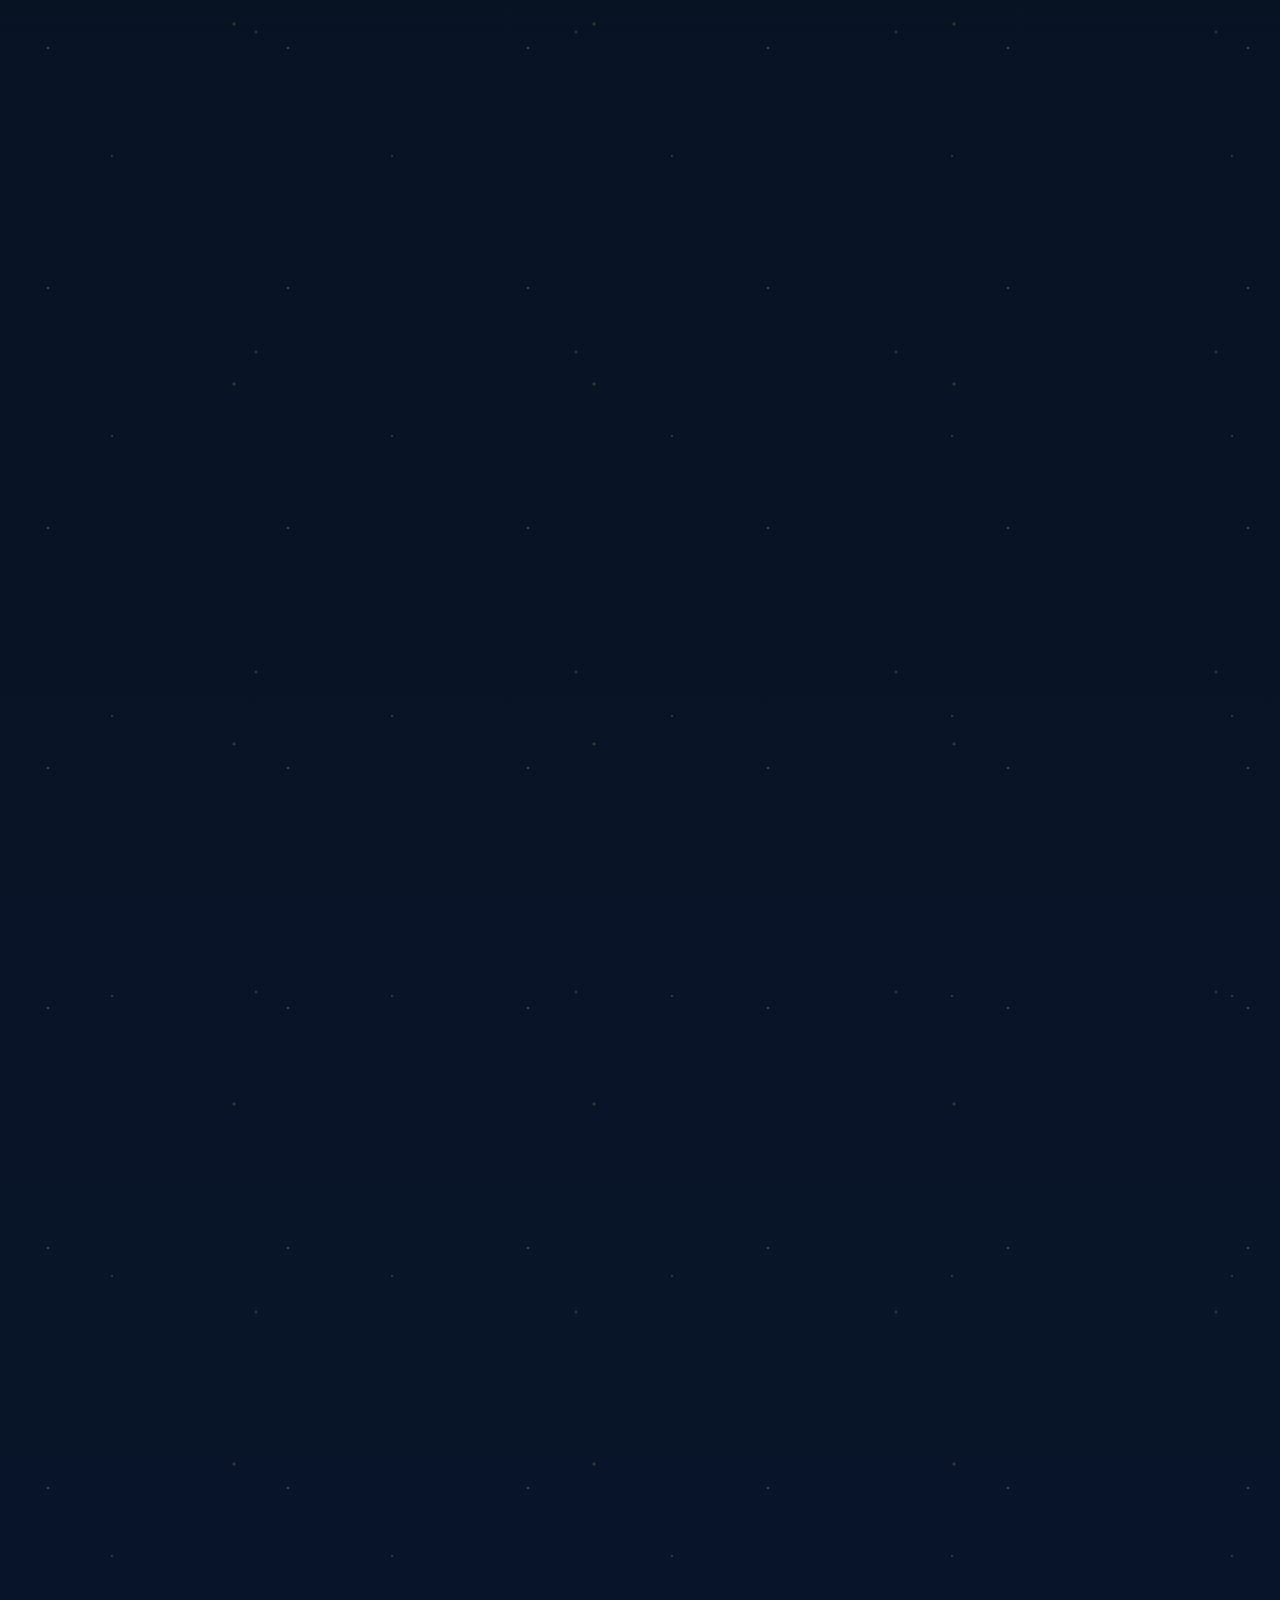
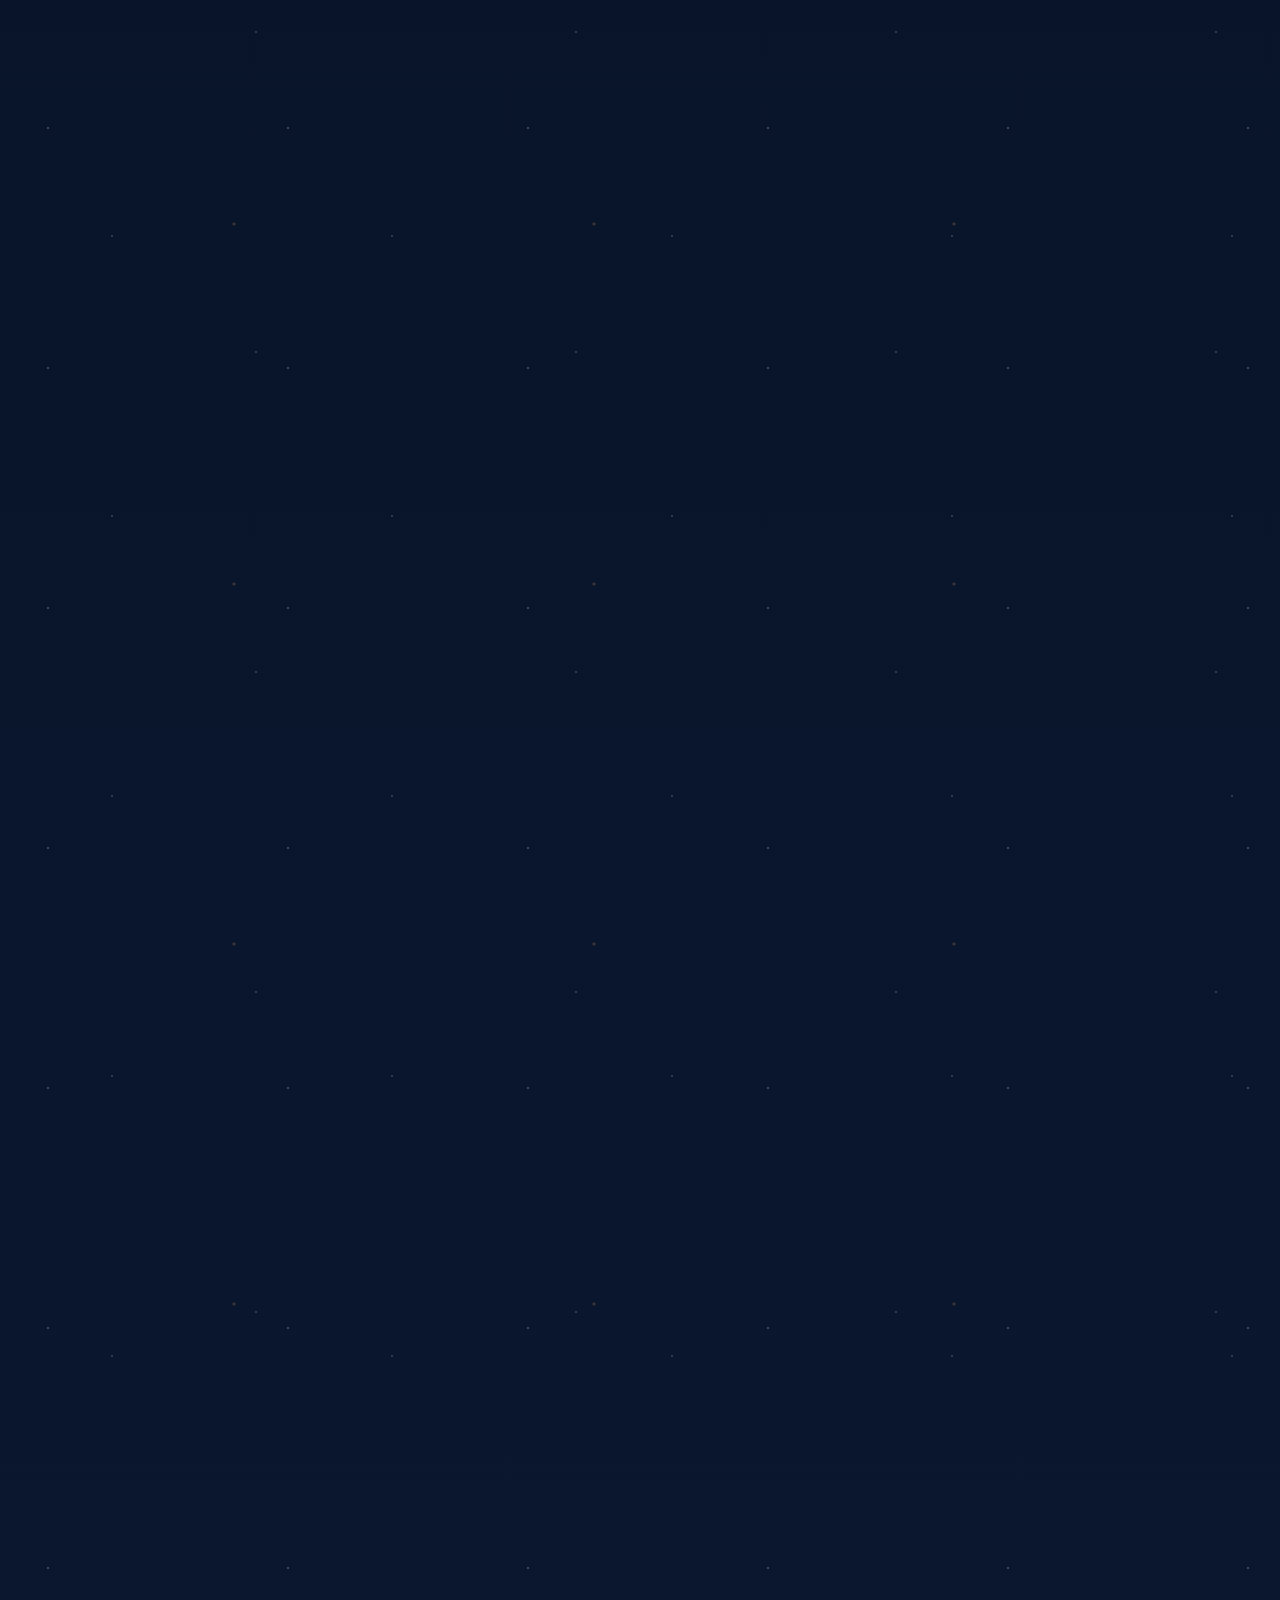
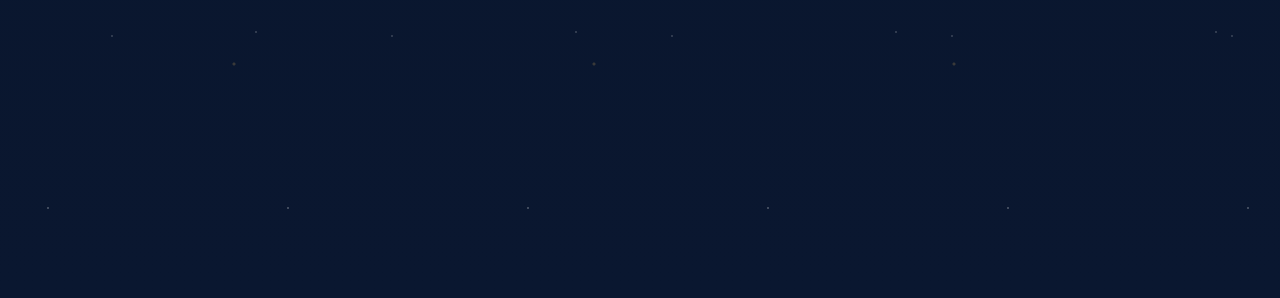
<file: pages/playlist.html>
<!DOCTYPE html>
<html lang="pt-PT">
<head>
    <meta charset="UTF-8">
    <meta name="viewport" content="width=device-width, initial-scale=1.0">
    <meta name="description" content="Playlist do Baile Cósmico com músicas escolhidas para criar a atmosfera do Majestic Eighteen de Natasha.">
    <meta name="theme-color" content="#070a1f">
    <meta name="robots" content="index, follow">
    <link rel="canonical" href="https://baile-cosmico.vercel.app/pages/playlist.html">
    <link rel="icon" href="../favicon.svg" type="image/svg+xml">
    <meta property="og:type" content="music.playlist">
    <meta property="og:site_name" content="Baile Cósmico">
    <meta property="og:title" content="Playlist do Baile | Baile Cósmico">
    <meta property="og:description" content="Uma seleção musical para embalar o universo do Baile Cósmico.">
    <meta property="og:url" content="https://baile-cosmico.vercel.app/pages/playlist.html">
    <meta property="og:image" content="https://baile-cosmico.vercel.app/imagens/foto-header.jpeg">
    <meta name="twitter:card" content="summary_large_image">
    <title>Playlist do Baile | Baile Cósmico</title>
    <link rel="stylesheet" href="../style/playlist.css">
    <link rel="stylesheet" href="../style/experience.css">
    <link rel="stylesheet" href="../style/cosmic-gate.css">
    <script>
        if (!sessionStorage.getItem("baile_cosmico_gate_passed")) {
            document.documentElement.classList.add("cosmic-gate-pending");
        }
    </script>
</head>
<body class="playlist-page" data-page-title="Playlist do Baile">
    <a class="skip-link" href="#conteudo">Saltar para o conteúdo</a>
    <header class="playlist-hero" role="banner">
        <p class="playlist-eyebrow">Baile Cósmico</p>
        <h1>Playlist do Baile</h1>
        <p class="playlist-copy">
            Uma seleção de músicas para embalar o Baile Cósmico. Clica numa faixa para destacar e abre a versão oficial no Spotify.
        </p>
    </header>

    <nav class="links" aria-label="Navegação principal">
        <a href="../index.html">Início</a>
        <a href="galeria.html">Galeria</a>
        <a href="depoimentos.html">Depoimentos</a>
        <a href="playlist.html">Playlist</a>
        <a href="convite.html">Convite</a>
    </nav>

    <main id="conteudo" class="playlist-layout">
        <section class="player-card" aria-labelledby="faixa-destaque">
            <div class="cover-shell">
                <img
                    id="cover-atual"
                    class="cover-atual"
                    src="../imagens/foto-header.jpeg"
                    alt="Capa da faixa selecionada"
                    width="600"
                    height="600"
                    decoding="async"
                    fetchpriority="high"
                >
            </div>

            <div class="player-info">
                <p class="player-label" id="faixa-destaque">Faixa em destaque</p>
                <h2 id="titulo-atual">Addicted</h2>
                <p id="artista-atual">Jorja Smith</p>
            </div>

            <p id="descricao-atual" class="status-player">
                Uma faixa suave e envolvente para abrir a atmosfera do baile com elegancia.
            </p>

            <p id="faixas-atual" class="album-highlights">
                Mood: suave, noturno e marcante.
            </p>

            <div class="spotify-actions">
                <a id="spotify-link" class="spotify-btn" href="https://open.spotify.com/search/addicted%20jorja%20smith" target="_blank" rel="noopener noreferrer">
                    Abrir faixa no Spotify
                </a>
                <a id="spotify-playlist-link" class="spotify-btn secondary" href="https://open.spotify.com/search/baile%20cosmico%20playlist" target="_blank" rel="noopener noreferrer">
                    Explorar mais no Spotify
                </a>
            </div>
        </section>

        <section class="playlist-panel" aria-labelledby="lista-faixas">
            <div class="panel-top">
                <h2 id="lista-faixas">Faixas</h2>
                <p>Uma mistura de indie, rap, rock e atmosfera noturna.</p>
            </div>

            <div id="playlist-grid" class="playlist-grid"></div>
        </section>
    </main>

    <script src="../js/mission-data.js"></script>
    <script src="../js/cosmic-gate.js"></script>
    <script src="../js/seo.js" defer></script>
    <script src="../js/playlist.js" defer></script>
    <script src="../js/cosmic-experience.js" defer></script>
</body>
</html>
</file>
<file: style/style.css>
﻿@charset "utf-8";

@import url("tokens.css");
@import url("shared.css");

body {
    background-color: var(--bc-night);
    background-size: cover;
    background-position: center;
    background-attachment: fixed;
}

#countdown {
    display: grid;
    grid-template-columns: repeat(auto-fit, minmax(110px, 1fr));
    gap: 16px;
    margin-top: 20px;
    width: min(100%, 700px);
    margin-left: auto;
    margin-right: auto;
}

.time-box {
    background-color: rgba(0, 0, 0, 0.7);
    border: 2px solid var(--azul-neon);
    border-radius: 12px;
    padding: 16px 12px;
    text-align: center;
    min-width: 0;
    box-shadow: 0 0 15px var(--azul-neon);
}

.time-box span {
    font-size: clamp(2rem, 6vw, 3rem);
    color: var(--azul-neon);
    font-family: monospace;
    display: block;
}

.time-box p {
    color: #fafafa;
    font-size: 0.8rem;
    letter-spacing: 2px;
    margin-top: 5px;
}

main {
    background-color: var(--cor-da-nav);
    width: 90%;
    max-width: 1200px;
    margin: 20px auto 30px;
    box-shadow: 0 0 10px rgba(0, 0, 0, 0.5);
    border-bottom-left-radius: 10px;
    border-bottom-right-radius: 10px;
    padding: 20px;
}

article > img {
    border-radius: 5px;
    width: 100%;
    height: auto;
    display: block;
    margin-bottom: 20px;
}

article > h2 {
    color: var(--bc-ink);
    font-family: var(--font-body);
    font-size: clamp(1.6rem, 4vw, 2.6rem);
    line-height: 1.15;
    margin-bottom: 18px;
    text-align: center;
}

article > p {
    color: var(--bc-ink);
    font-size: clamp(1rem, 2.4vw, 1.35rem);
    text-align: justify;
}

@media (max-width: 768px) {
    main {
        width: 95%;
        padding: 16px;
    }
}

@media (max-width: 480px) {
    #countdown {
        grid-template-columns: repeat(2, 1fr);
    }

    .time-box {
        padding: 14px 10px;
    }
}
</file>
<file: style/experience.css>
@charset "utf-8";

body {
    transition: opacity 360ms ease, transform 360ms ease, filter 360ms ease;
}

body.cosmic-leaving {
    opacity: 0;
    transform: scale(0.992);
    filter: blur(8px);
}

.cosmic-loader {
    position: fixed;
    inset: 0;
    z-index: 9999;
    display: grid;
    place-items: center;
    align-content: center;
    gap: 14px;
    background: #02030a;
    color: var(--invite-muted, #c7cdf0);
    transition: opacity 420ms ease, visibility 420ms ease;
}

.cosmic-loader.is-hidden {
    opacity: 0;
    visibility: hidden;
}

.cosmic-loader span {
    width: 54px;
    height: 54px;
    border-radius: 50%;
    border: 2px solid rgba(123, 246, 255, 0.18);
    border-top-color: var(--invite-neon, #7bf6ff);
    animation: inviteSpin 860ms linear infinite;
}

.cosmic-loader p {
    margin: 0;
    font-weight: 900;
    letter-spacing: 0.12em;
    text-transform: uppercase;
}

.cosmic-back {
    position: fixed;
    top: 16px;
    left: 16px;
    z-index: 1000;
    min-height: 42px;
    padding: 0 14px;
    border: 1px solid var(--invite-line, rgba(156, 165, 217, 0.28));
    border-radius: 999px;
    background: rgba(5, 7, 20, 0.76);
    color: var(--invite-text, #f7f4ff);
    display: inline-flex;
    align-items: center;
    gap: 8px;
    font-weight: 900;
    cursor: pointer;
    box-shadow: 0 18px 48px rgba(0, 0, 0, 0.28);
    backdrop-filter: blur(14px);
    transition: transform 180ms ease, border-color 180ms ease, box-shadow 180ms ease;
}

.cosmic-back:hover {
    transform: translateY(-2px);
    border-color: rgba(123, 246, 255, 0.72);
    box-shadow: 0 18px 44px rgba(123, 246, 255, 0.16);
}

@keyframes inviteSpin {
    to {
        transform: rotate(360deg);
    }
}

@media (max-width: 640px) {
    .cosmic-back {
        top: 10px;
        left: 10px;
        min-height: 38px;
        padding: 0 12px;
        font-size: 0.86rem;
    }
}
</file>
<file: style/cosmic-gate.css>
html.cosmic-gate-pending body {
    overflow: hidden;
}

html.cosmic-gate-pending body > :not(.cosmic-gate) {
    visibility: hidden;
}

.cosmic-gate [hidden] {
    display: none !important;
}

.cosmic-gate {
    position: fixed;
    inset: 0;
    z-index: 10000;
    display: grid;
    place-items: center;
    padding: 20px;
    background:
        radial-gradient(circle at 20% 20%, rgba(123, 246, 255, 0.08), transparent 35%),
        radial-gradient(circle at 80% 0%, rgba(255, 120, 214, 0.06), transparent 32%),
        #02030a;
    color: #b8f7c8;
    font-family: "Courier New", Courier, monospace;
    transition: opacity 520ms ease, visibility 520ms ease;
    overflow: hidden;
}

.cosmic-gate.is-leaving {
    opacity: 0;
    visibility: hidden;
}

.cosmic-gate__particles {
    position: absolute;
    inset: 0;
    overflow: hidden;
    pointer-events: none;
}

.cosmic-gate__smoke {
    position: absolute;
    inset: -20%;
    pointer-events: none;
    opacity: 0.34;
    background:
        radial-gradient(circle at 28% 62%, rgba(123, 246, 255, 0.08), transparent 22%),
        radial-gradient(circle at 68% 42%, rgba(255, 120, 214, 0.08), transparent 24%),
        radial-gradient(circle at 48% 78%, rgba(243, 213, 138, 0.06), transparent 28%);
    filter: blur(22px);
    animation: cosmicSmoke 18s ease-in-out infinite alternate;
}

.cosmic-gate__particle {
    position: absolute;
    width: 2px;
    height: 2px;
    border-radius: 50%;
    background: rgba(123, 246, 255, 0.55);
    animation: cosmicParticleDrift linear infinite;
}

.cosmic-gate__panel {
    position: relative;
    width: min(720px, 100%);
    border: 1px solid rgba(123, 246, 255, 0.28);
    border-radius: 10px;
    background: rgba(4, 8, 22, 0.92);
    box-shadow: 0 0 40px rgba(123, 246, 255, 0.08), inset 0 0 60px rgba(0, 0, 0, 0.45);
    padding: clamp(18px, 4vw, 28px);
    backdrop-filter: blur(10px);
    overflow: hidden;
    transform-origin: center;
}

.cosmic-gate__panel::before,
.cosmic-gate__panel::after {
    content: "";
    position: absolute;
    inset: 0;
    pointer-events: none;
    opacity: 0;
    transition: opacity 300ms ease;
}

.cosmic-gate__panel::before {
    background:
        linear-gradient(90deg, rgba(255, 126, 84, 0.62), transparent 14%, transparent 86%, rgba(255, 126, 84, 0.54)),
        linear-gradient(180deg, rgba(255, 210, 126, 0.42), transparent 16%, transparent 82%, rgba(255, 104, 72, 0.36));
    mix-blend-mode: screen;
}

.cosmic-gate__panel::after {
    background:
        radial-gradient(circle at 14% 18%, rgba(255, 210, 126, 0.72), transparent 16%),
        radial-gradient(circle at 88% 82%, rgba(255, 92, 64, 0.72), transparent 17%),
        linear-gradient(135deg, transparent 28%, rgba(0, 0, 0, 0.74) 48%, transparent 64%);
    filter: contrast(1.3) blur(0.4px);
}

.cosmic-gate__panel.is-transmitting {
    width: min(820px, 100%);
    min-height: min(620px, calc(100vh - 40px));
}

.cosmic-gate__panel.is-critical {
    animation: cosmicWarning 460ms steps(2, end) infinite;
}

.cosmic-gate__panel.is-burning {
    animation: cosmicAshCollapse 7.2s cubic-bezier(0.18, 0.72, 0.12, 1) forwards;
}

.cosmic-gate__panel.is-burning::before,
.cosmic-gate__panel.is-burning::after {
    opacity: 1;
    animation: cosmicBurnEdge 7.2s cubic-bezier(0.22, 0.76, 0.18, 1) forwards;
}

.cosmic-gate__panel.is-burning .cosmic-transmission__text {
    animation: cosmicTextAsh 6.5s cubic-bezier(0.18, 0.72, 0.12, 1) forwards;
}

.cosmic-gate__panel.is-burning .cosmic-transmission {
    animation: cosmicTransmissionBurn 7.2s cubic-bezier(0.18, 0.72, 0.12, 1) forwards;
}

.cosmic-gate__panel.is-burning .cosmic-transmission__footer {
    animation: cosmicFooterAsh 5.4s ease forwards;
}

.cosmic-gate__panel.is-burning .cosmic-transmission__scan {
    animation: cosmicScan 0.7s linear infinite, cosmicHeatGlitch 180ms steps(2, end) infinite;
    opacity: 0.9;
}

.cosmic-gate__title {
    margin: 0 0 14px;
    font-size: clamp(0.95rem, 2.4vw, 1.1rem);
    letter-spacing: 0.18em;
    text-transform: uppercase;
    color: #7bf6ff;
}

.cosmic-gate__title.is-glitch {
    animation: cosmicGlitch 420ms steps(2, end) 2;
}

.cosmic-gate__log {
    min-height: 180px;
    margin: 0;
    padding: 14px;
    border-radius: 6px;
    background: rgba(0, 0, 0, 0.45);
    border: 1px solid rgba(123, 246, 255, 0.14);
    font-size: clamp(0.82rem, 2.2vw, 0.95rem);
    line-height: 1.55;
    white-space: pre-wrap;
    overflow-y: auto;
    max-height: 42vh;
}

.cosmic-gate__form {
    display: grid;
    gap: 10px;
    margin-top: 16px;
}

.cosmic-gate__form label {
    color: #9fd6ff;
    font-size: 0.82rem;
    letter-spacing: 0.08em;
    text-transform: uppercase;
}

.cosmic-gate__row {
    display: grid;
    grid-template-columns: minmax(0, 1fr) auto;
    gap: 10px;
}

.cosmic-gate__row input {
    min-height: 44px;
    border: 1px solid rgba(123, 246, 255, 0.3);
    border-radius: 6px;
    background: rgba(0, 0, 0, 0.5);
    color: #eafff0;
    padding: 0 12px;
    outline: none;
}

.cosmic-gate__row input:focus {
    border-color: rgba(123, 246, 255, 0.75);
    box-shadow: 0 0 0 2px rgba(123, 246, 255, 0.15);
}

.cosmic-gate__row button {
    min-height: 44px;
    border: 0;
    border-radius: 6px;
    padding: 0 16px;
    background: linear-gradient(135deg, #7bf6ff, #ff78d6);
    color: #050714;
    font-weight: 900;
    cursor: pointer;
}

.cosmic-gate__hint {
    margin: 10px 0 0;
    color: rgba(184, 247, 200, 0.72);
    font-size: 0.78rem;
}

.cosmic-transmission {
    position: relative;
    min-height: min(460px, 58vh);
    margin-top: 18px;
    padding: clamp(18px, 4vw, 30px);
    border: 1px solid rgba(123, 246, 255, 0.18);
    border-radius: 8px;
    background:
        linear-gradient(180deg, rgba(123, 246, 255, 0.06), rgba(0, 0, 0, 0.24)),
        rgba(0, 0, 0, 0.38);
    box-shadow: inset 0 0 60px rgba(0, 0, 0, 0.42), 0 0 28px rgba(123, 246, 255, 0.08);
    overflow: hidden;
    isolation: isolate;
}

.cosmic-transmission[hidden] {
    display: none;
}

.cosmic-transmission::before,
.cosmic-transmission::after {
    content: "";
    position: absolute;
    inset: -2px;
    pointer-events: none;
    opacity: 0;
    z-index: 2;
}

.cosmic-transmission::before {
    background:
        radial-gradient(circle at 50% 50%, transparent 0 28%, rgba(53, 14, 3, 0.28) 45%, rgba(0, 0, 0, 0.98) 100%),
        linear-gradient(90deg, rgba(255, 117, 28, 0.92), transparent 15%, transparent 85%, rgba(255, 51, 14, 0.94)),
        linear-gradient(180deg, rgba(255, 215, 109, 0.7), transparent 16%, transparent 78%, rgba(68, 12, 5, 0.98));
    mix-blend-mode: multiply;
}

.cosmic-transmission::after {
    background:
        radial-gradient(ellipse at 8% 22%, rgba(255, 238, 170, 0.9), rgba(255, 108, 27, 0.62) 10%, rgba(46, 6, 2, 0.2) 24%, transparent 30%),
        radial-gradient(ellipse at 92% 70%, rgba(255, 212, 104, 0.82), rgba(255, 61, 17, 0.62) 11%, rgba(37, 4, 2, 0.24) 25%, transparent 32%),
        radial-gradient(ellipse at 46% 4%, rgba(255, 240, 168, 0.7), rgba(255, 94, 22, 0.54) 12%, rgba(31, 4, 2, 0.2) 27%, transparent 35%),
        radial-gradient(ellipse at 50% 98%, rgba(255, 165, 55, 0.72), rgba(119, 20, 7, 0.68) 14%, rgba(9, 2, 1, 0.28) 29%, transparent 38%),
        repeating-radial-gradient(circle at 14% 10%, rgba(255, 201, 97, 0.62) 0 1px, transparent 1px 12px),
        repeating-radial-gradient(circle at 90% 82%, rgba(255, 87, 32, 0.45) 0 1px, transparent 1px 16px),
        radial-gradient(circle at 50% 48%, transparent 0 29%, rgba(255, 139, 37, 0.24) 53%, rgba(0, 0, 0, 0.86) 100%);
    filter: blur(0.95px) contrast(1.78) saturate(1.34);
    mix-blend-mode: screen;
}

.cosmic-gate__panel.is-burning .cosmic-transmission::before {
    animation: cosmicCharMask 7.2s cubic-bezier(0.18, 0.72, 0.12, 1) forwards;
}

.cosmic-gate__panel.is-burning .cosmic-transmission::after {
    animation: cosmicEmberSkin 7.2s cubic-bezier(0.18, 0.72, 0.12, 1) forwards;
}

.cosmic-transmission__burn {
    position: absolute;
    inset: 0;
    z-index: 3;
    width: 100%;
    height: 100%;
    pointer-events: none;
    opacity: 0;
    mix-blend-mode: screen;
    filter: saturate(1.2) contrast(1.1);
}

.cosmic-transmission__burn.is-active {
    opacity: 1;
    animation: cosmicBurnCanvasFade 7.2s ease forwards;
}

.cosmic-gate__panel.is-burning .cosmic-transmission__burn {
    box-shadow:
        inset 0 0 46px rgba(255, 214, 108, 0.46),
        inset 0 0 108px rgba(255, 72, 18, 0.44),
        inset 0 0 210px rgba(0, 0, 0, 0.86);
}

.cosmic-transmission__scan {
    position: absolute;
    inset: 0;
    pointer-events: none;
    background:
        linear-gradient(180deg, transparent, rgba(123, 246, 255, 0.1), transparent),
        repeating-linear-gradient(180deg, rgba(255, 255, 255, 0.035) 0 1px, transparent 1px 5px);
    opacity: 0.6;
    animation: cosmicScan 4.6s linear infinite;
}

.cosmic-transmission__text {
    position: relative;
    z-index: 1;
    min-height: 300px;
    margin: 0;
    color: #eafff0;
    font-size: clamp(0.9rem, 2.4vw, 1.05rem);
    line-height: 1.72;
    letter-spacing: 0.02em;
    white-space: pre-wrap;
    text-shadow: 0 0 12px rgba(123, 246, 255, 0.14);
}

.cosmic-transmission__footer {
    position: relative;
    z-index: 1;
    display: flex;
    justify-content: space-between;
    gap: 14px;
    margin-top: 18px;
    padding-top: 12px;
    border-top: 1px solid rgba(123, 246, 255, 0.18);
    color: rgba(243, 213, 138, 0.92);
    font-size: 0.78rem;
    font-weight: 900;
    letter-spacing: 0.14em;
    text-transform: uppercase;
}

@keyframes cosmicGlitch {
    0% { transform: translate(0); filter: none; }
    20% { transform: translate(-2px, 1px); filter: hue-rotate(25deg); }
    40% { transform: translate(2px, -1px); }
    60% { transform: translate(-1px, 2px); text-shadow: 2px 0 #ff78d6, -2px 0 #7bf6ff; }
    100% { transform: translate(0); filter: none; }
}

@keyframes cosmicParticleDrift {
    from { transform: translateY(110vh); opacity: 0; }
    10% { opacity: 0.8; }
    to { transform: translateY(-12vh); opacity: 0; }
}

@keyframes cosmicSmoke {
    from { transform: translate3d(-2%, 1%, 0) scale(1); }
    to { transform: translate3d(2%, -2%, 0) scale(1.08); }
}

@keyframes cosmicScan {
    from { transform: translateY(-100%); }
    to { transform: translateY(100%); }
}

@keyframes cosmicWarning {
    0%, 100% { transform: translate(0); }
    50% { transform: translate(1px, -1px); filter: saturate(1.2); }
}

@keyframes cosmicBurnEdge {
    0% {
        clip-path: inset(0);
        filter: brightness(1) saturate(1);
        opacity: 0.15;
    }
    28% {
        clip-path: inset(0.35% 0.7% 1% 0.7%);
        filter: brightness(1.55) contrast(1.78) saturate(1.45);
        opacity: 0.92;
    }
    62% {
        clip-path: inset(10% 11% 13% 11%);
        filter: brightness(0.72) contrast(2.22) saturate(0.9);
        opacity: 0.88;
    }
    100% {
        clip-path: inset(47% 46% 48% 46%);
        filter: brightness(0.16) contrast(2.2) grayscale(1);
        opacity: 0;
    }
}

@keyframes cosmicTextAsh {
    0% {
        opacity: 1;
        filter: blur(0);
        transform: translateY(0);
        clip-path: inset(0);
    }
    24% {
        opacity: 0.96;
        filter: blur(0.25px) contrast(1.42) saturate(1.25);
        text-shadow: 0 0 24px rgba(255, 122, 31, 0.32), 1px 0 rgba(255, 62, 20, 0.46), -1px 0 rgba(123, 246, 255, 0.18);
        clip-path: inset(1% 2% 2% 2%);
    }
    58% {
        opacity: 0.46;
        filter: blur(1.1px) contrast(2.2) sepia(0.78) brightness(0.76);
        clip-path: inset(17% 14% 20% 14%);
    }
    100% {
        opacity: 0;
        filter: blur(7px) grayscale(1) brightness(0.35);
        transform: translateY(-26px) scale(0.974);
        clip-path: inset(49% 46% 49% 46%);
    }
}

@keyframes cosmicAshCollapse {
    0% {
        opacity: 1;
        filter: none;
        transform: scale(1);
    }
    14% {
        transform: translate3d(-1px, 1px, 0) scale(1.002);
        filter: saturate(1.12);
    }
    42% {
        transform: translate3d(1px, -1px, 0) scale(0.998);
        filter: sepia(0.32) contrast(1.38) saturate(1.05);
    }
    74% {
        opacity: 0.7;
        filter: sepia(0.82) contrast(1.72) brightness(0.58);
    }
    100% {
        opacity: 0;
        filter: blur(10px) brightness(0.16) grayscale(1);
        transform: scale(0.952) translateY(-18px);
    }
}

@keyframes cosmicTransmissionBurn {
    0% {
        border-color: rgba(123, 246, 255, 0.18);
        box-shadow: inset 0 0 60px rgba(0, 0, 0, 0.42), 0 0 28px rgba(123, 246, 255, 0.08);
        filter: none;
    }
    20% {
        border-color: rgba(255, 151, 58, 0.6);
        box-shadow: inset 0 0 88px rgba(0, 0, 0, 0.66), 0 0 48px rgba(255, 83, 25, 0.3);
        filter: saturate(1.18) contrast(1.18);
    }
    54% {
        border-color: rgba(47, 18, 10, 0.95);
        box-shadow: inset 0 0 138px rgba(0, 0, 0, 0.92), 0 0 56px rgba(255, 61, 18, 0.24);
        filter: sepia(0.64) contrast(1.62) saturate(0.95);
    }
    100% {
        border-color: rgba(0, 0, 0, 0);
        box-shadow: inset 0 0 120px rgba(0, 0, 0, 1), 0 0 0 rgba(0, 0, 0, 0);
        filter: grayscale(1) brightness(0.26) blur(3px);
    }
}

@keyframes cosmicCharMask {
    0% {
        opacity: 0;
        clip-path: inset(0);
        transform: scale(1);
    }
    16% {
        opacity: 0.9;
        clip-path: inset(0);
    }
    54% {
        opacity: 0.98;
        clip-path: inset(6% 7% 9% 7% round 10px);
    }
    100% {
        opacity: 0;
        clip-path: inset(46% 44% 46% 44% round 16px);
        transform: scale(0.985);
    }
}

@keyframes cosmicEmberSkin {
    0% {
        opacity: 0;
        clip-path: inset(0);
        transform: scale(1);
    }
    18% {
        opacity: 0.82;
        clip-path: inset(0);
        filter: blur(0.8px) contrast(1.9) saturate(1.5);
    }
    50% {
        opacity: 1;
        clip-path: inset(6% 7% 8% 7%);
        transform: scale(1.006);
    }
    82% {
        opacity: 0.28;
        clip-path: inset(28% 26% 31% 26%);
    }
    100% {
        opacity: 0;
        clip-path: inset(49% 49% 49% 49%);
    }
}

@keyframes cosmicFooterAsh {
    0%, 24% {
        opacity: 1;
        transform: translateY(0);
        filter: none;
    }
    64% {
        opacity: 0.42;
        transform: translateY(-8px);
        filter: blur(1px) sepia(0.8);
    }
    100% {
        opacity: 0;
        transform: translateY(-18px);
        filter: blur(5px) grayscale(1);
    }
}

@keyframes cosmicHeatGlitch {
    0%, 100% {
        transform: translate(0, 0) skewX(0deg);
    }
    45% {
        transform: translate(1px, -1px) skewX(0.5deg);
    }
    70% {
        transform: translate(-1px, 1px) skewX(-0.35deg);
    }
}

@keyframes cosmicBurnCanvasFade {
    0% {
        opacity: 0;
        filter: blur(0) saturate(1.1) contrast(1);
    }
    10% {
        opacity: 0.9;
    }
    72% {
        opacity: 1;
        filter: blur(0.2px) saturate(1.35) contrast(1.2);
    }
    100% {
        opacity: 0;
        filter: blur(6px) saturate(0.4) contrast(1.8);
    }
}

@media (prefers-reduced-motion: reduce) {
    .cosmic-gate__title.is-glitch,
    .cosmic-gate__particle,
    .cosmic-gate__smoke,
    .cosmic-transmission__scan,
    .cosmic-gate__panel.is-critical,
    .cosmic-gate__panel.is-burning,
    .cosmic-gate__panel.is-burning::before,
    .cosmic-gate__panel.is-burning::after,
    .cosmic-gate__panel.is-burning .cosmic-transmission__text,
    .cosmic-gate__panel.is-burning .cosmic-transmission,
    .cosmic-gate__panel.is-burning .cosmic-transmission::before,
    .cosmic-gate__panel.is-burning .cosmic-transmission::after,
    .cosmic-gate__panel.is-burning .cosmic-transmission__footer,
    .cosmic-transmission__burn.is-active {
        animation: none;
    }

    .cosmic-transmission__burn {
        display: none;
    }
}

@media (max-width: 640px) {
    .cosmic-gate__row {
        grid-template-columns: 1fr;
    }

    .cosmic-gate {
        padding: 12px;
    }

    .cosmic-gate__panel.is-transmitting {
        min-height: min(560px, calc(100vh - 24px));
    }

    .cosmic-transmission {
        min-height: min(420px, 56vh);
        padding: 16px;
    }

    .cosmic-transmission__text {
        min-height: 260px;
    }

    .cosmic-transmission__footer {
        align-items: flex-start;
        flex-direction: column;
    }
}
</file>
<file: style/depoimentos.css>
﻿@charset "utf-8";

@import url("tokens.css");
@import url("shared.css");
@import url("https://fonts.googleapis.com/css2?family=Sriracha&family=Cormorant+Garamond:ital,wght@0,500;0,600;1,500&display=swap");

:root {
    --ink: #091849;
    --night: #070a1f;
    --mist: #f4f6ff;
    --lilac: var(--bc-lilac);
    --gold: var(--bc-gold);
    --verse-light: #121f52;
    --panel-light: rgba(255, 252, 245, 0.94);
    --panel-cosmic: rgba(6, 10, 32, 0.88);
    --font-title: var(--font-display);
    --font-poem: "Cormorant Garamond", "Sriracha", Georgia, serif;
}

html {
    scroll-behavior: smooth;
}

body.cordel-page {
    min-height: 100vh;
    background: var(--night);
    color: var(--mist);
    font-family: var(--font-body);
    overflow-x: hidden;
}

a {
    color: inherit;
}

.cordel-hero {
    min-height: 60vh;
    display: flex;
    flex-direction: column;
    justify-content: center;
    text-align: center;
    padding: 40px 16px;
}

.cordel-hero__content {
    width: min(900px, calc(100% - 32px));
    margin: 0 auto;
    text-shadow: 0 8px 28px rgba(0, 0, 0, 0.75);
}

.cordel-hero .eyebrow {
    color: var(--gold);
    font-weight: 900;
    letter-spacing: 0.32em;
    text-transform: uppercase;
    margin-bottom: 16px;
}

.cordel-hero h1 {
    font-family: var(--font-title);
    font-size: clamp(3rem, 12vw, 8rem);
    line-height: 0.92;
    color: var(--mist);
}

.cordel-hero h1 span {
    display: block;
}

.cordel-hero__intro {
    width: min(720px, 100%);
    margin: 24px auto 0;
    font-size: clamp(1.05rem, 2.4vw, 1.35rem);
    line-height: 1.8;
    color: rgba(244, 246, 255, 0.92);
}

.cordel-stanza {
    min-height: 100vh;
    padding: clamp(88px, 14vh, 160px) 20px;
    display: grid;
    place-items: center;
    position: relative;
    isolation: isolate;
    overflow: hidden;
}

.cordel-stanza__bg {
    position: absolute;
    inset: -8% 0;
    z-index: -2;
    background-position: center;
    background-size: cover;
    background-attachment: fixed;
    transform: translate3d(0, var(--parallax-y, 0), 0);
    will-change: transform;
}

.cordel-stanza--light .cordel-stanza__bg {
    background:
        radial-gradient(circle at 12% 18%, rgba(156, 165, 217, 0.35), transparent 38%),
        radial-gradient(circle at 88% 82%, rgba(243, 213, 138, 0.22), transparent 34%),
        linear-gradient(145deg, #fff9ef 0%, #eef1ff 48%, #fdf6ea 100%);
}

.cordel-stanza--cosmic .cordel-stanza__bg {
    filter: saturate(1.05) brightness(0.72);
}

.cordel-stanza--cosmic::before {
    content: "";
    position: absolute;
    inset: 0;
    z-index: -1;
    background:
        linear-gradient(180deg, rgba(4, 7, 22, 0.55), rgba(4, 7, 22, 0.82)),
        radial-gradient(circle at 50% 40%, rgba(47, 29, 177, 0.2), rgba(0, 0, 0, 0.55));
}

.cordel-stanza--cosmic[data-bg="one"] .cordel-stanza__bg {
    background-image: url("../imagens/Foto 14.jpeg");
}

.cordel-stanza--cosmic[data-bg="two"] .cordel-stanza__bg {
    background-image: url("../imagens/H5 black sky background.jfif");
}

.cordel-stanza--cosmic[data-bg="three"] .cordel-stanza__bg {
    background-image: url("../imagens/foto30.jpeg");
}

.cordel-stanza--cosmic[data-bg="four"] .cordel-stanza__bg {
    background-image: url("../imagens/foto31.jpeg");
}

.cordel-stanza--cosmic[data-bg="five"] .cordel-stanza__bg {
    background-image: url("../imagens/Foto 15.jpeg");
}

.cordel-stanza--cosmic[data-bg="six"] .cordel-stanza__bg {
    background-image: url("../imagens/foto31.jpeg");
}

.cordel-panel {
    width: min(820px, 100%);
    text-align: center;
    padding: clamp(32px, 5vw, 56px) clamp(22px, 4vw, 40px);
    border-radius: 14px;
    border: 1px solid rgba(255, 255, 255, 0.14);
    box-shadow: 0 28px 80px rgba(0, 0, 0, 0.38);
    backdrop-filter: blur(10px);
}

.cordel-stanza--light .cordel-panel {
    background: var(--panel-light);
    border-color: rgba(9, 24, 73, 0.12);
    box-shadow: 0 24px 60px rgba(9, 24, 73, 0.18);
}

.cordel-stanza--cosmic .cordel-panel {
    background: var(--panel-cosmic);
    border-color: rgba(123, 246, 255, 0.22);
}

.cordel-number {
    color: var(--gold);
    font-family: var(--font-body);
    font-size: clamp(0.78rem, 1.8vw, 0.95rem);
    font-weight: 900;
    letter-spacing: 0.42em;
    margin-bottom: 20px;
}

.cordel-stanza--light .cordel-number {
    color: #7b5b16;
}

.cordel-question {
    font-family: var(--font-title);
    font-size: clamp(1.85rem, 5.5vw, 3.6rem);
    line-height: 1.12;
    margin-bottom: clamp(20px, 4vh, 36px);
    text-wrap: balance;
}

.cordel-stanza--light .cordel-question {
    color: var(--ink);
    text-shadow: 0 2px 12px rgba(255, 255, 255, 0.6);
}

.cordel-stanza--cosmic .cordel-question {
    color: #f7e6b8;
    text-shadow: 0 4px 24px rgba(0, 0, 0, 0.85), 0 0 18px rgba(123, 246, 255, 0.15);
}

.cordel-author {
    display: inline-block;
    margin-bottom: clamp(22px, 4vh, 38px);
    padding: 10px 20px;
    border-radius: 999px;
    font-family: var(--font-body);
    font-size: clamp(0.82rem, 2vw, 1rem);
    font-weight: 900;
    letter-spacing: 0.2em;
    text-transform: uppercase;
}

.cordel-stanza--light .cordel-author {
    color: var(--mist);
    background: var(--ink);
}

.cordel-stanza--cosmic .cordel-author {
    color: var(--ink);
    background: var(--gold);
}

.cordel-verse {
    font-family: var(--font-poem);
    font-size: clamp(1.35rem, 3.2vw, 2.15rem);
    line-height: 1.75;
    font-weight: 500;
    text-wrap: balance;
}

.cordel-stanza--light .cordel-verse {
    color: var(--verse-light);
}

.cordel-stanza--cosmic .cordel-verse {
    color: #f8f5ff;
    text-shadow: 0 2px 16px rgba(0, 0, 0, 0.75);
}

.cordel-stanza.is-dense .cordel-question {
    font-size: clamp(1.65rem, 4.8vw, 3rem);
}

.cordel-stanza.is-dense .cordel-verse {
    font-size: clamp(1.15rem, 2.6vw, 1.75rem);
    line-height: 1.68;
}

.cordel-stanza.is-epic .cordel-panel {
    width: min(920px, 100%);
}

.cordel-stanza.is-epic .cordel-verse {
    font-size: clamp(1.05rem, 2.2vw, 1.55rem);
    line-height: 1.62;
}

.reveal {
    opacity: 0;
    transform: translateY(36px);
    transition: opacity 0.85s ease, transform 0.85s ease;
}

.reveal.is-visible {
    opacity: 1;
    transform: translateY(0);
}

.cordel-page footer {
    background: var(--lilac);
    color: var(--ink);
    text-align: center;
    padding: 18px;
    font-weight: 800;
}

.cordel-page footer a {
    text-decoration: none;
}

.cordel-page footer a:hover,
.cordel-page footer a:focus-visible {
    text-decoration: underline;
}

@media (max-width: 760px) {
    .cordel-stanza__bg,
    .cordel-stanza--cosmic .cordel-stanza__bg {
        background-attachment: scroll;
    }

    .cordel-hero {
        min-height: 70vh;
        padding: 32px 14px;
    }

    .cordel-stanza {
        min-height: auto;
        padding: 80px 16px;
    }

    .cordel-panel {
        padding: 28px 18px;
    }
}

@media (prefers-reduced-motion: reduce) {
    html {
        scroll-behavior: auto;
    }

    .cordel-stanza__bg {
        transform: none !important;
    }

    .reveal {
        transition: none;
    }
}
</file>
<file: style/playlist.css>
﻿@charset "UTF-8";

@import url("tokens.css");
@import url("shared.css");

:root {
    --card: rgba(10, 19, 40, 0.82);
    --card-border: rgba(255, 255, 255, 0.11);
    --text: var(--bc-lilac);
    --muted: #b9c4d9;
    --accent: var(--bc-lilac);
    --accent-strong: #ff8f5a;
    --spotify: #1db954;
    --spotify-dark: #169c46;
    --shadow: 0 22px 50px rgba(0, 0, 0, 0.28);
}

*::selection {
    background: rgba(245, 193, 92, 0.35);
}

body.playlist-page {
    min-height: 100vh;
    color: var(--text);
    background:
        radial-gradient(circle at 20% 20%, rgba(255, 255, 255, 0.22) 0 1px, transparent 1.5px),
        radial-gradient(circle at 80% 10%, rgba(255, 255, 255, 0.16) 0 1px, transparent 1.5px),
        radial-gradient(circle at 40% 70%, rgba(255, 255, 255, 0.15) 0 1px, transparent 1.5px),
        radial-gradient(circle at 65% 40%, rgba(245, 193, 92, 0.2) 0 1px, transparent 2px),
        linear-gradient(180deg, #02050d 0%, #071120 45%, #0a1730 100%);
    background-size: 240px 240px, 320px 320px, 280px 280px, 360px 360px, auto;
    padding: 0 20px 48px;
    overflow-x: hidden;
    position: relative;
}

body::before,
body::after {
    content: "";
    position: fixed;
    inset: -20%;
    pointer-events: none;
    z-index: -1;
}

body::before {
    background:
        radial-gradient(circle, rgba(255, 255, 255, 0.95) 0 1px, transparent 1.6px),
        radial-gradient(circle, rgba(255, 255, 255, 0.5) 0 1px, transparent 1.8px),
        radial-gradient(circle, rgba(245, 193, 92, 0.7) 0 1.2px, transparent 2px);
    background-size: 180px 180px, 260px 260px, 340px 340px;
    background-position: 0 0, 40px 80px, 120px 30px;
    opacity: 0.55;
    animation: starDrift 80s linear infinite, starPulse 6s ease-in-out infinite alternate;
}

body::after {
    background:
        radial-gradient(circle at 15% 25%, rgba(255, 255, 255, 0.9) 0 1px, transparent 1.6px),
        radial-gradient(circle at 65% 60%, rgba(255, 255, 255, 0.55) 0 1px, transparent 1.6px),
        radial-gradient(circle at 80% 15%, rgba(255, 143, 90, 0.45) 0 1.4px, transparent 2px);
    background-size: 220px 220px, 300px 300px, 420px 420px;
    opacity: 0.38;
    animation: starDriftReverse 120s linear infinite, starPulse 9s ease-in-out infinite;
}

@keyframes starDrift {
    from {
        transform: translate3d(0, 0, 0);
    }
    to {
        transform: translate3d(-160px, 120px, 0);
    }
}

@keyframes starDriftReverse {
    from {
        transform: translate3d(0, 0, 0);
    }
    to {
        transform: translate3d(180px, -140px, 0);
    }
}

@keyframes starPulse {
    from {
        opacity: 0.3;
    }
    to {
        opacity: 0.65;
    }
}

@keyframes coverSpin {
    from {
        transform: rotate(0deg);
    }
    to {
        transform: rotate(360deg);
    }
}

@keyframes coverSwap {
    0% {
        opacity: 0.55;
        transform: scale(0.96);
    }
    100% {
        opacity: 1;
        transform: scale(1);
    }
}

.playlist-hero {
    min-height: 60vh;
    max-width: none;
    margin: 0;
    text-align: center;
    display: flex;
    flex-direction: column;
    justify-content: center;
    gap: 12px;
    padding: 40px 16px;
}

.playlist-eyebrow {
    letter-spacing: 0.22em;
    text-transform: uppercase;
    color: var(--accent);
    font-size: 0.82rem;
    margin-bottom: 10px;
}

.playlist-hero h1 {
    font-family: var(--font-display);
    font-size: clamp(2.2rem, 4vw, 4rem);
    margin-bottom: 10px;
    text-shadow: 2px 2px 0 rgba(0, 0, 0, 0.45);
}

.playlist-copy {
    max-width: 650px;
    margin: 0 auto;
    color: var(--muted);
    line-height: 1.6;
}

.playlist-layout {
    position: relative;
    z-index: 1;
    max-width: 1100px;
    margin: 0 auto;
    display: grid;
    grid-template-columns: 380px 1fr;
    gap: 24px;
}

.player-card,
.playlist-panel {
    background: var(--card);
    border: 1px solid var(--card-border);
    border-radius: 28px;
    backdrop-filter: blur(14px);
    box-shadow: var(--shadow);
}

.player-card {
    padding: 24px;
    position: sticky;
    top: 24px;
    height: fit-content;
}

.cover-shell {
    width: 100%;
    max-width: 300px;
    margin: 0 auto 20px;
    aspect-ratio: 1 / 1;
    border-radius: 50%;
    padding: 10px;
    background: linear-gradient(135deg, rgba(245, 193, 92, 0.55), rgba(255, 143, 90, 0.2), rgba(255, 255, 255, 0.08));
    box-shadow: 0 20px 45px rgba(0, 0, 0, 0.34);
    animation: coverSpin 30s linear infinite;
}

.cover-atual {
    width: 100%;
    height: 100%;
    object-fit: cover;
    border-radius: 50%;
    display: block;
    box-shadow: 0 18px 40px rgba(0, 0, 0, 0.35);
}

.cover-atual.troca {
    animation: coverSwap 0.45s ease;
}

.player-info h2 {
    font-size: 1.7rem;
    margin-bottom: 6px;
}

.player-info p {
    color: var(--muted);
}

.player-label {
    color: var(--accent) !important;
    text-transform: uppercase;
    letter-spacing: 0.12em;
    font-size: 0.78rem;
    margin-bottom: 8px;
}

.status-player {
    color: var(--muted);
    line-height: 1.6;
    font-size: 0.98rem;
    margin-top: 18px;
}

.album-highlights {
    color: var(--accent);
    line-height: 1.6;
    font-size: 0.95rem;
    margin-top: 14px;
}

.spotify-actions {
    margin-top: 22px;
    display: grid;
    gap: 12px;
}

.spotify-btn,
.track-link {
    display: inline-flex;
    align-items: center;
    justify-content: center;
    padding: 14px 18px;
    border-radius: 999px;
    background: linear-gradient(135deg, var(--spotify), var(--spotify-dark));
    color: #04110a;
    text-decoration: none;
    font-weight: bold;
    transition: transform 0.2s ease, box-shadow 0.2s ease, background 0.2s ease;
}

.spotify-btn {
    width: 100%;
}

.spotify-btn.secondary {
    background: linear-gradient(135deg, rgba(245, 193, 92, 0.95), rgba(255, 143, 90, 0.9));
}

.spotify-btn:hover,
.track-link:hover {
    transform: translateY(-2px);
    box-shadow: 0 14px 24px rgba(29, 185, 84, 0.25);
}

.spotify-btn.secondary:hover {
    box-shadow: 0 14px 24px rgba(245, 193, 92, 0.22);
}

.playlist-panel {
    padding: 24px;
}

.panel-top {
    display: flex;
    justify-content: space-between;
    align-items: end;
    gap: 18px;
    margin-bottom: 20px;
}

.panel-top h2 {
    font-size: 1.5rem;
}

.panel-top p {
    color: var(--muted);
    text-align: right;
}

.playlist-grid {
    display: grid;
    grid-template-columns: repeat(auto-fit, minmax(220px, 1fr));
    gap: 18px;
}

.track-card {
    border: 1px solid transparent;
    border-radius: 22px;
    overflow: hidden;
    background: rgba(255, 255, 255, 0.06);
    cursor: pointer;
    transition: transform 0.22s ease, border-color 0.22s ease, box-shadow 0.22s ease;
}

.track-card:hover {
    transform: translateY(-4px);
    border-color: rgba(245, 193, 92, 0.35);
    box-shadow: 0 16px 30px rgba(0, 0, 0, 0.22);
}

.track-card.ativa {
    border-color: var(--accent);
    box-shadow: 0 0 0 1px rgba(245, 193, 92, 0.25);
}

.track-card img {
    width: 100%;
    aspect-ratio: 1 / 1;
    object-fit: cover;
    display: block;
}

.track-content {
    padding: 14px;
}

.track-content h3 {
    font-size: 1rem;
    margin-bottom: 6px;
}

.track-content p {
    color: var(--muted);
    font-size: 0.92rem;
    line-height: 1.4;
}

.track-tag {
    display: inline-block;
    margin-top: 10px;
    margin-bottom: 12px;
    color: var(--accent);
    font-size: 0.8rem;
    text-transform: uppercase;
    letter-spacing: 0.08em;
}

.album-mini {
    color: var(--muted);
    font-size: 0.88rem;
    line-height: 1.5;
    margin-bottom: 12px;
}

.track-link {
    width: 100%;
    font-size: 0.92rem;
}

@media (max-width: 920px) {
    .playlist-layout {
        grid-template-columns: 1fr;
    }

    .player-card {
        position: static;
    }
}

@media (max-width: 640px) {
    body {
        padding: 24px 14px 36px;
    }

    .player-card,
    .playlist-panel {
        padding: 18px;
        border-radius: 22px;
    }

    .panel-top {
        display: block;
    }

    .panel-top p {
        text-align: left;
        margin-top: 8px;
    }

    .playlist-grid {
        grid-template-columns: 1fr;
    }

    .cover-shell {
        max-width: 240px;
    }
}
</file>
